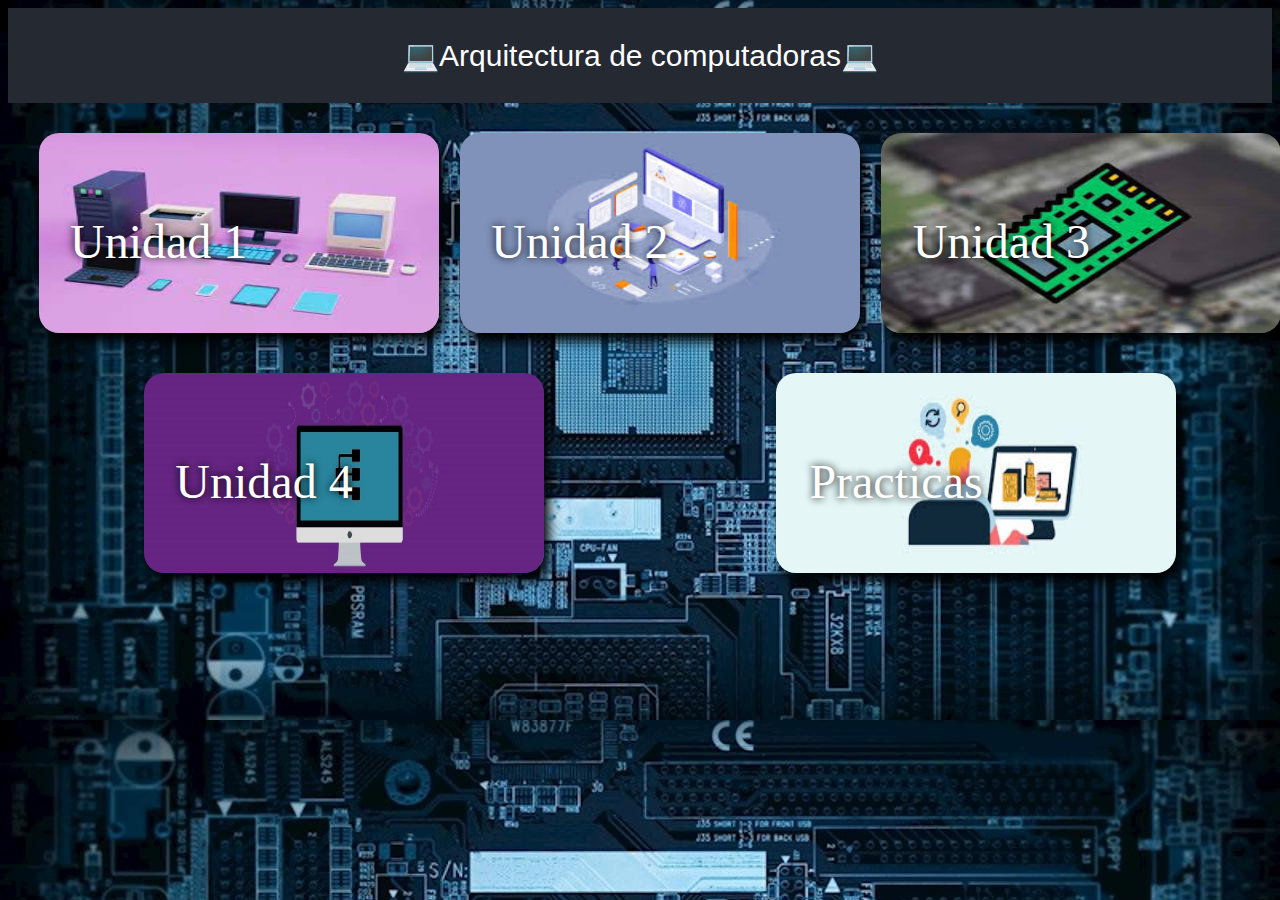
<file: HTML/Index.html>
<!DOCTYPE html>
<html lang="en">
	<head>
		<meta charset="UTF-8">
		<title>Arquitecuta de computadoras</title>
		<link rel="shortcut icon" type="image/x-icon" href="../IMG/logo.png" />

		<link rel="stylesheet" type="text/css" href="../CSS/Style.css" media="screen" />
	</head>
	<body class="pag-Index">
		<header class="parte-superior-index">
			<div class="encabezado">
				<font class="FuenteTitulo">
					<p class="titulo-index">💻Arquitectura de computadoras💻</p>
				</font>
			</div>
		</header>
		<div class="contenedor-index">
			<section class="imagenMuestra">
				<a href="unidad1.html">
					<img class="unidad1">
					<p class="contenidoImagen">Unidad 1</p>
				</a>
			</section>
			<section class="imagenMuestra">
				<a href="unidad2.html">
					<img class="unidad2">
					<p class="contenidoImagen">Unidad 2</p>
				</a>
			</section>
			<section class="imagenMuestra">
				<a href="unidad3.html">
					<img class="unidad3">
					<p class="contenidoImagen">Unidad 3</p>
				</a>
			</section>
		</div>
		<div class="contenedor-index">
			<section class="imagenMuestra">
				<a href="unidad4.html">
					<img class="unidad4">
					<p class="contenidoImagen">Unidad 4</p>
				</a>
				
			</section>
			<section class="imagenMuestra">
				<a href="practicas.html">
					<img class="practicas">
					<p class="contenidoImagen">Practicas</p>
				</a>
			</section>
		</div>
	</body>
</html>
</file>
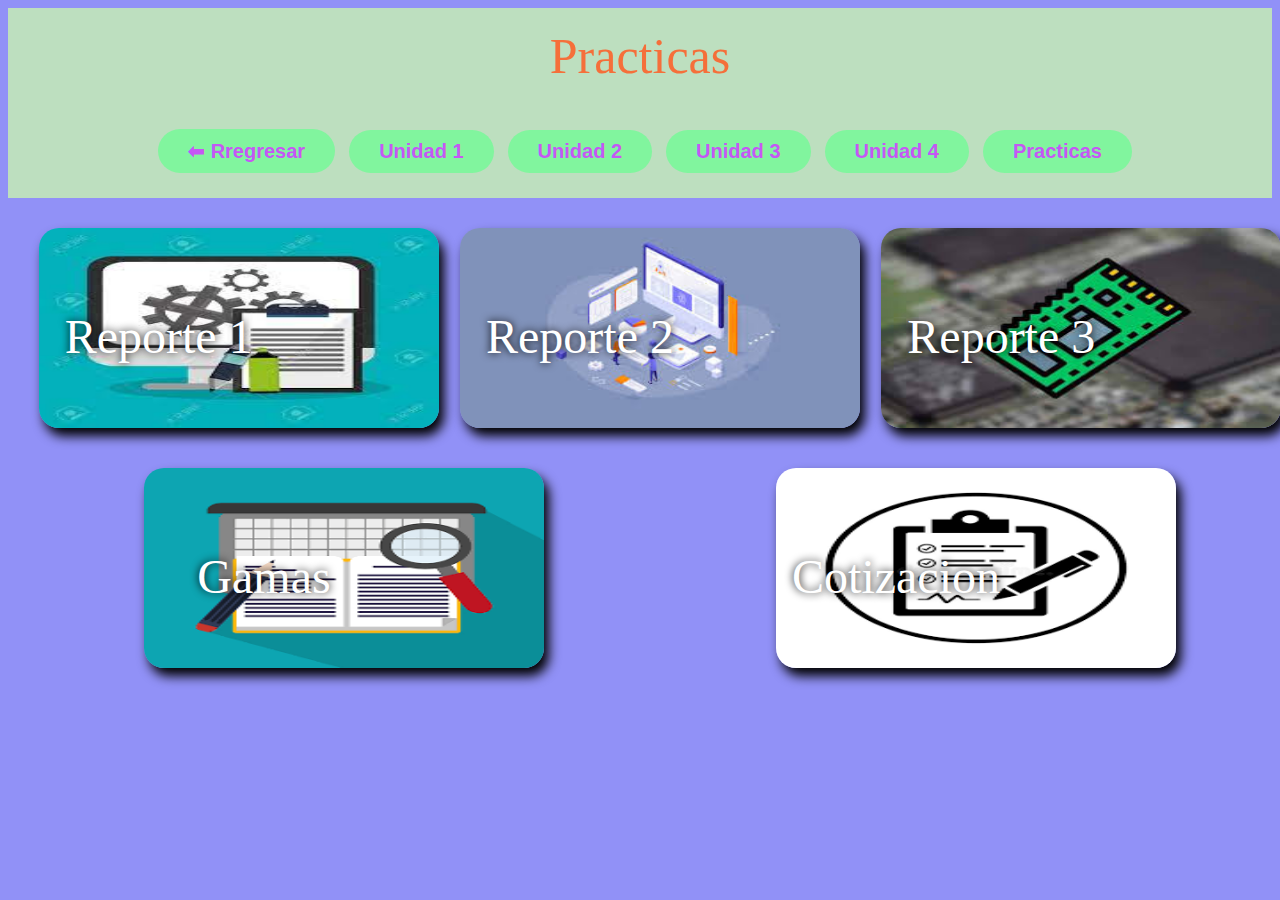
<file: HTML/practicas.html>
<!DOCTYPE html>
    <html lang="en">
    <head>
        <meta charset="UTF-8">
        <title>Unidad 1</title>
        <link rel="stylesheet" type="text/css" href="../CSS/Style.css" media="screen" />
    </head>
    <body class="unidades">
        <header class="cabecera-tituloUnidades">
            <div>
                <font class="FuenteTitulo2"> Practicas</font>
            </div>
        </header>
        <header class="unidades">
            <div>
                <a href="Index.html" class="btn"><button>⬅ Rregresar</button></a>
                <a href="unidad1.html" class="btn"><button>Unidad 1</button></a>
                <a href="unidad2.html" class="btn"><button>Unidad 2</button></a>
                <a href="unidad3.html" class="btn"><button>Unidad 3</button></a>
                <a href="unidad4.html" class="btn"><button>Unidad 4</button></a>
                <a href="practicas.html" class="btn"><button>Practicas</button></a>
            </div>
        </header>
        <div class="contenedor-index">
			<section class="imagenMuestra">
				<a href="../PDF/ReportePractica1.pdf">
					<img class="reporte">
					<p class="contenidoImagen">Reporte 1</p>
				</a>
			</section>
			<section class="imagenMuestra">
				<a href="../PDF/ReportePractica2.pdf">
					<img class="unidad2">
					<p class="contenidoImagen">Reporte 2</p>
				</a>
			</section>
			<section class="imagenMuestra">
				<a href="../PDF/ReportePractica3.pdf">
					<img class="unidad3">
					<p class="contenidoImagen">Reporte 3</p>
				</a>
			</section>
		</div>
		<div class="contenedor-index">
			<section class="imagenMuestra">
				<a href="../PDF/Gamas de computo.pdf">
					<img class="gamascom">
					<p class="contenidoImagen">Gamas</p>
				</a>
				
			</section>
			<section class="imagenMuestra">
				<a href="../PDF/cotizacionGamasComputo.pdf">
					<img class="cotizacion">
					<p class="contenidoImagen">Cotizacion</p>
				</a>
			</section>
		</div>
    </body>
</html>
</file>
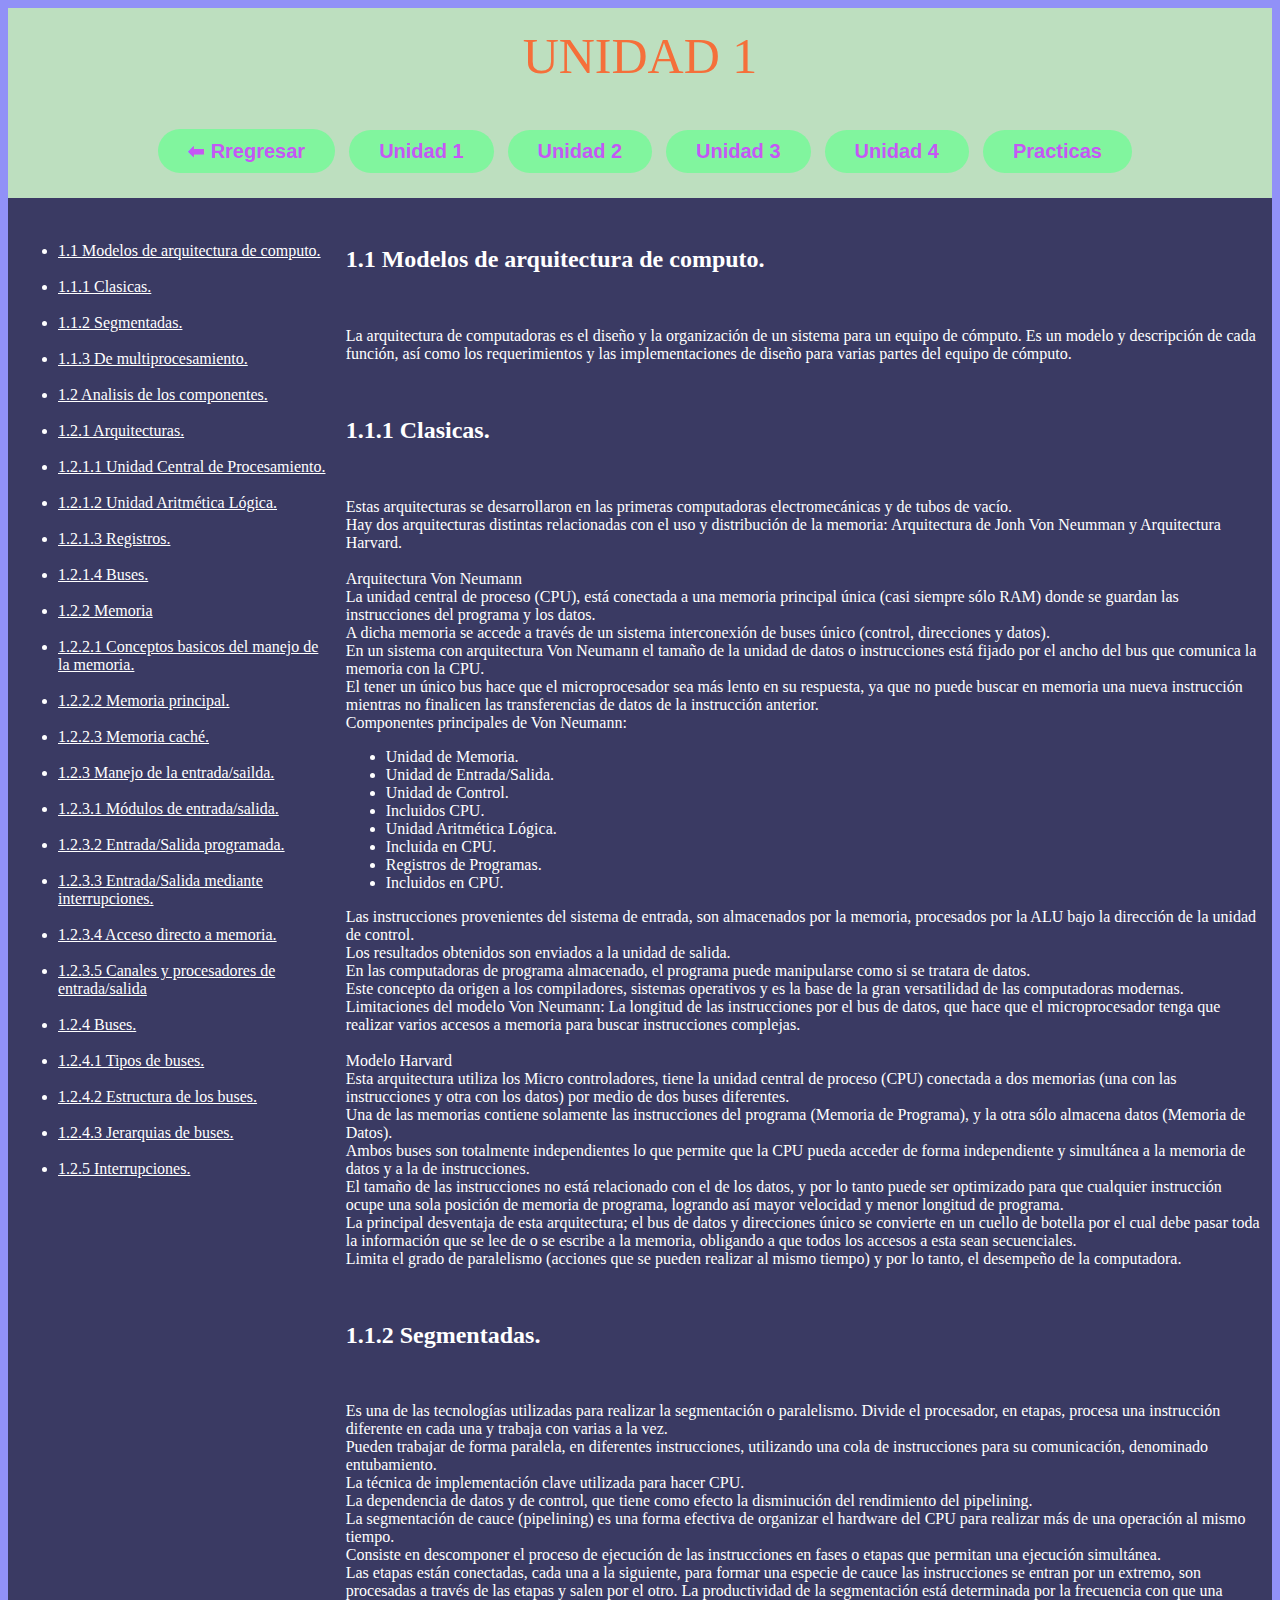
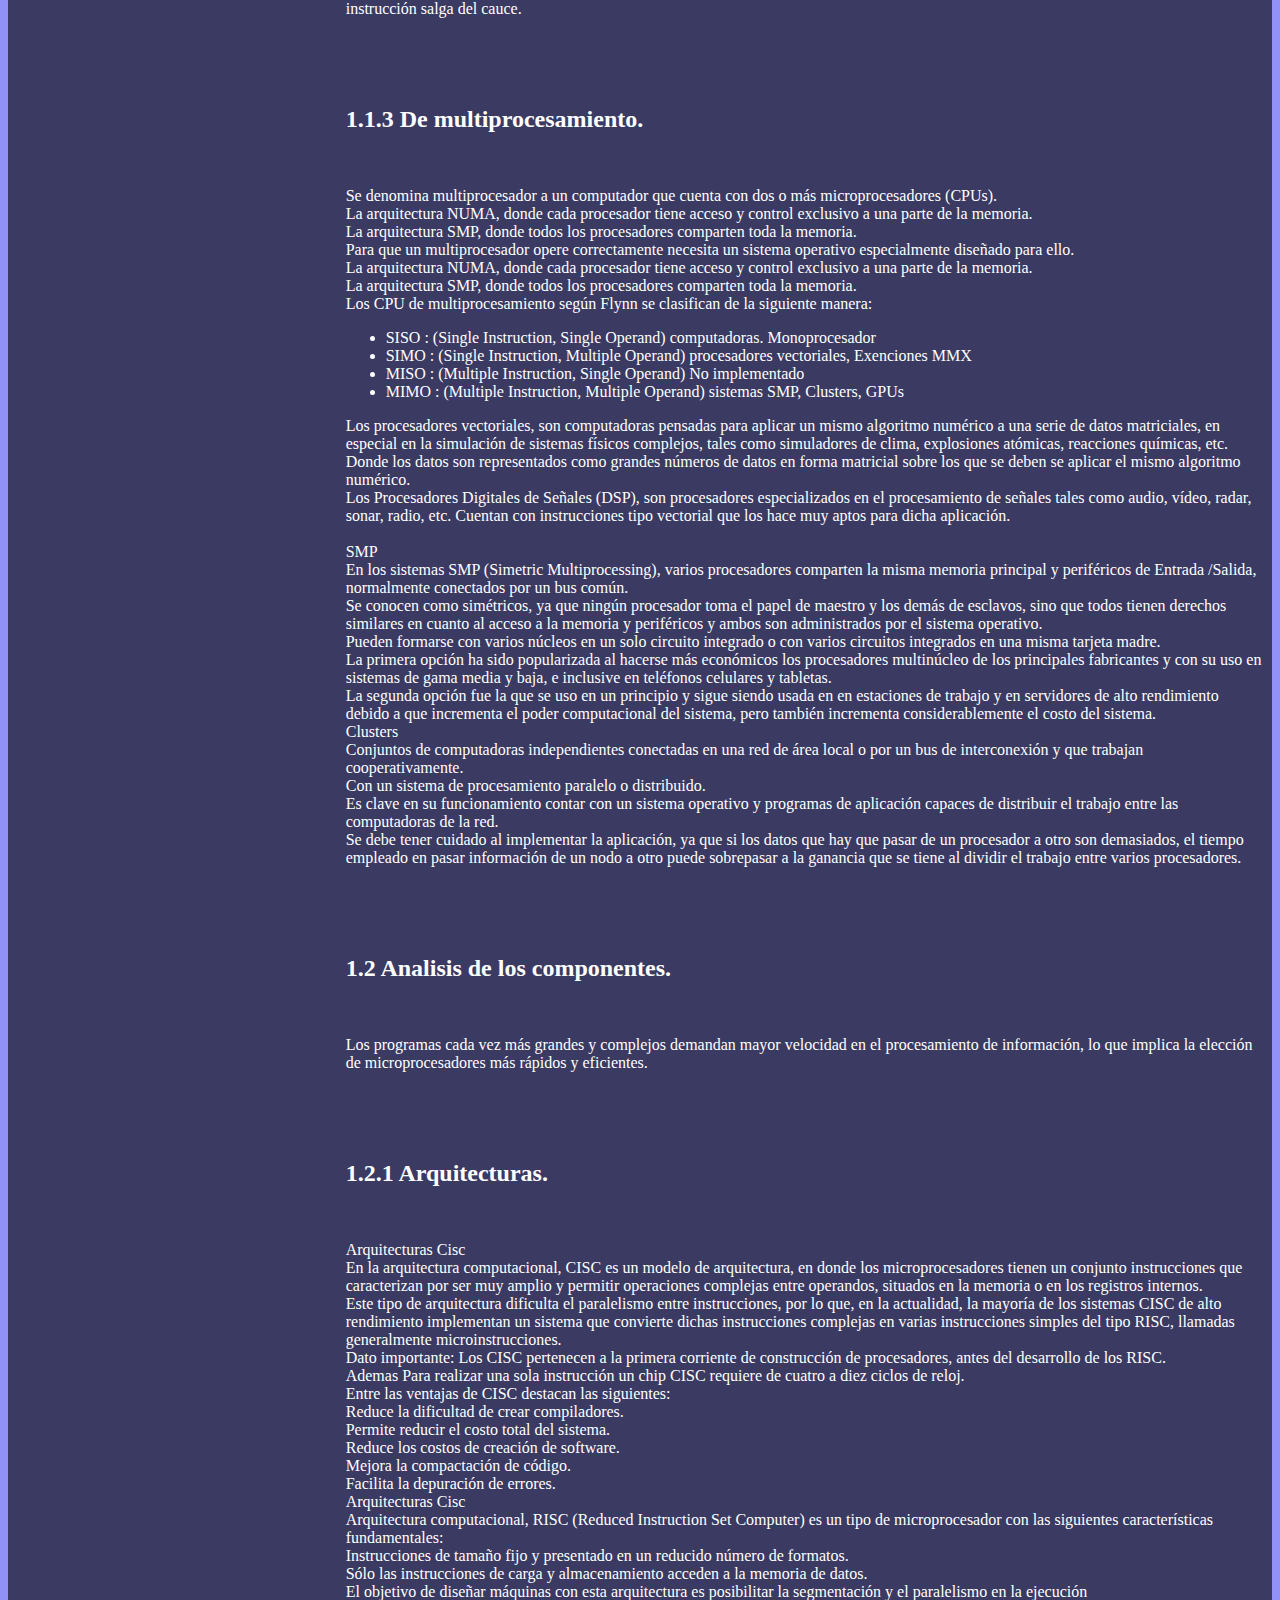
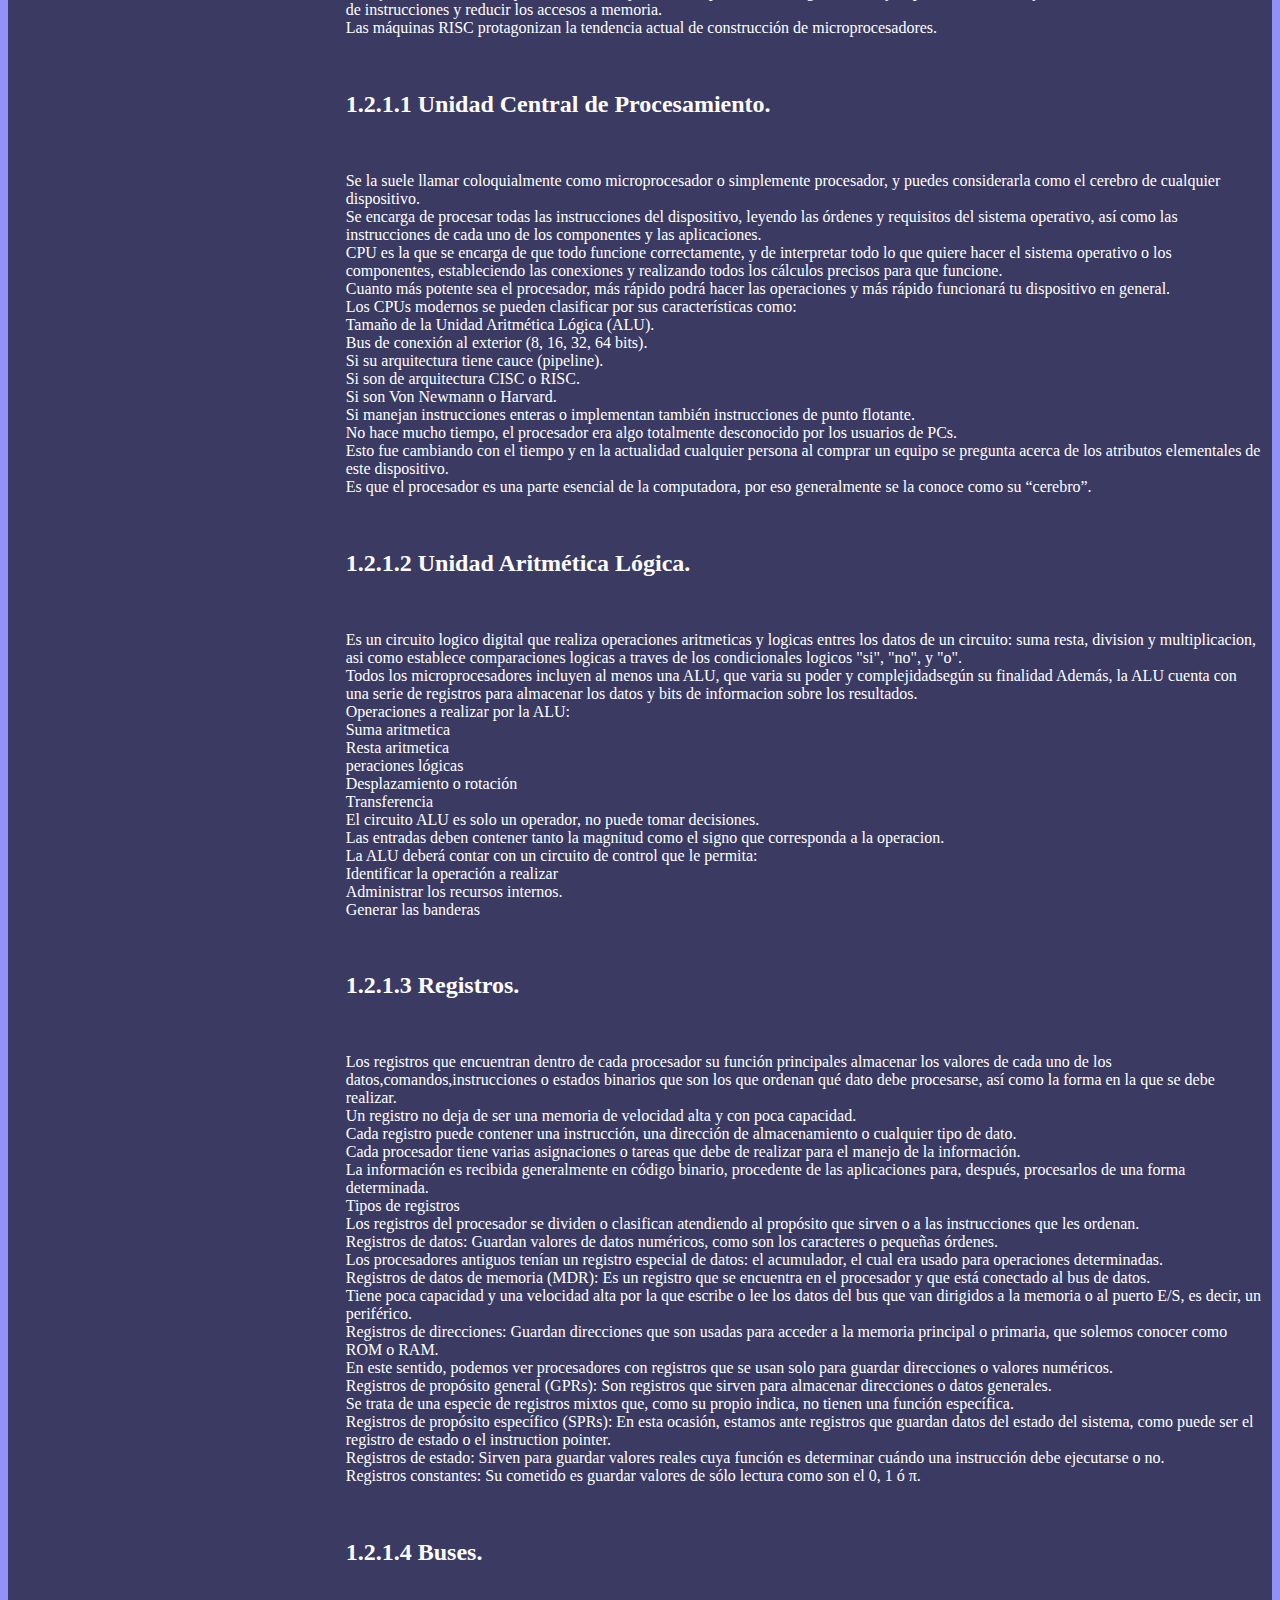
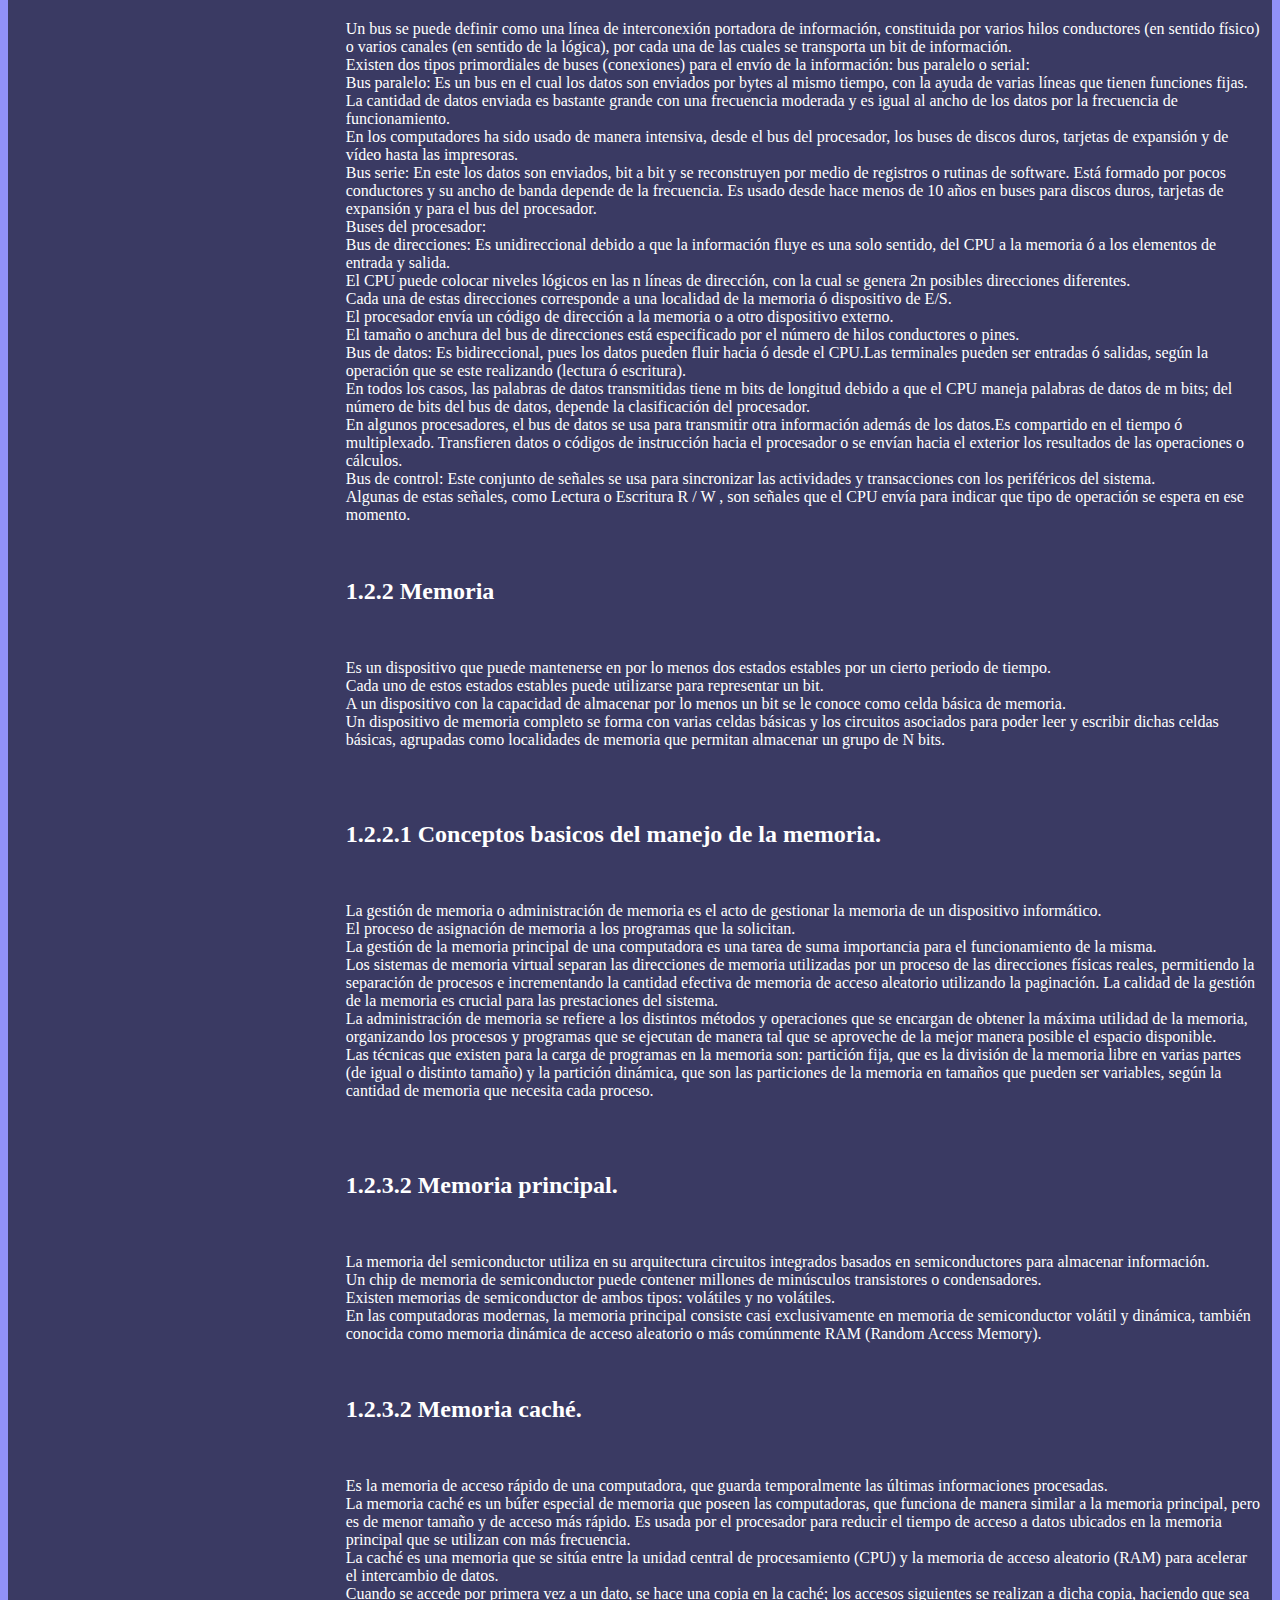
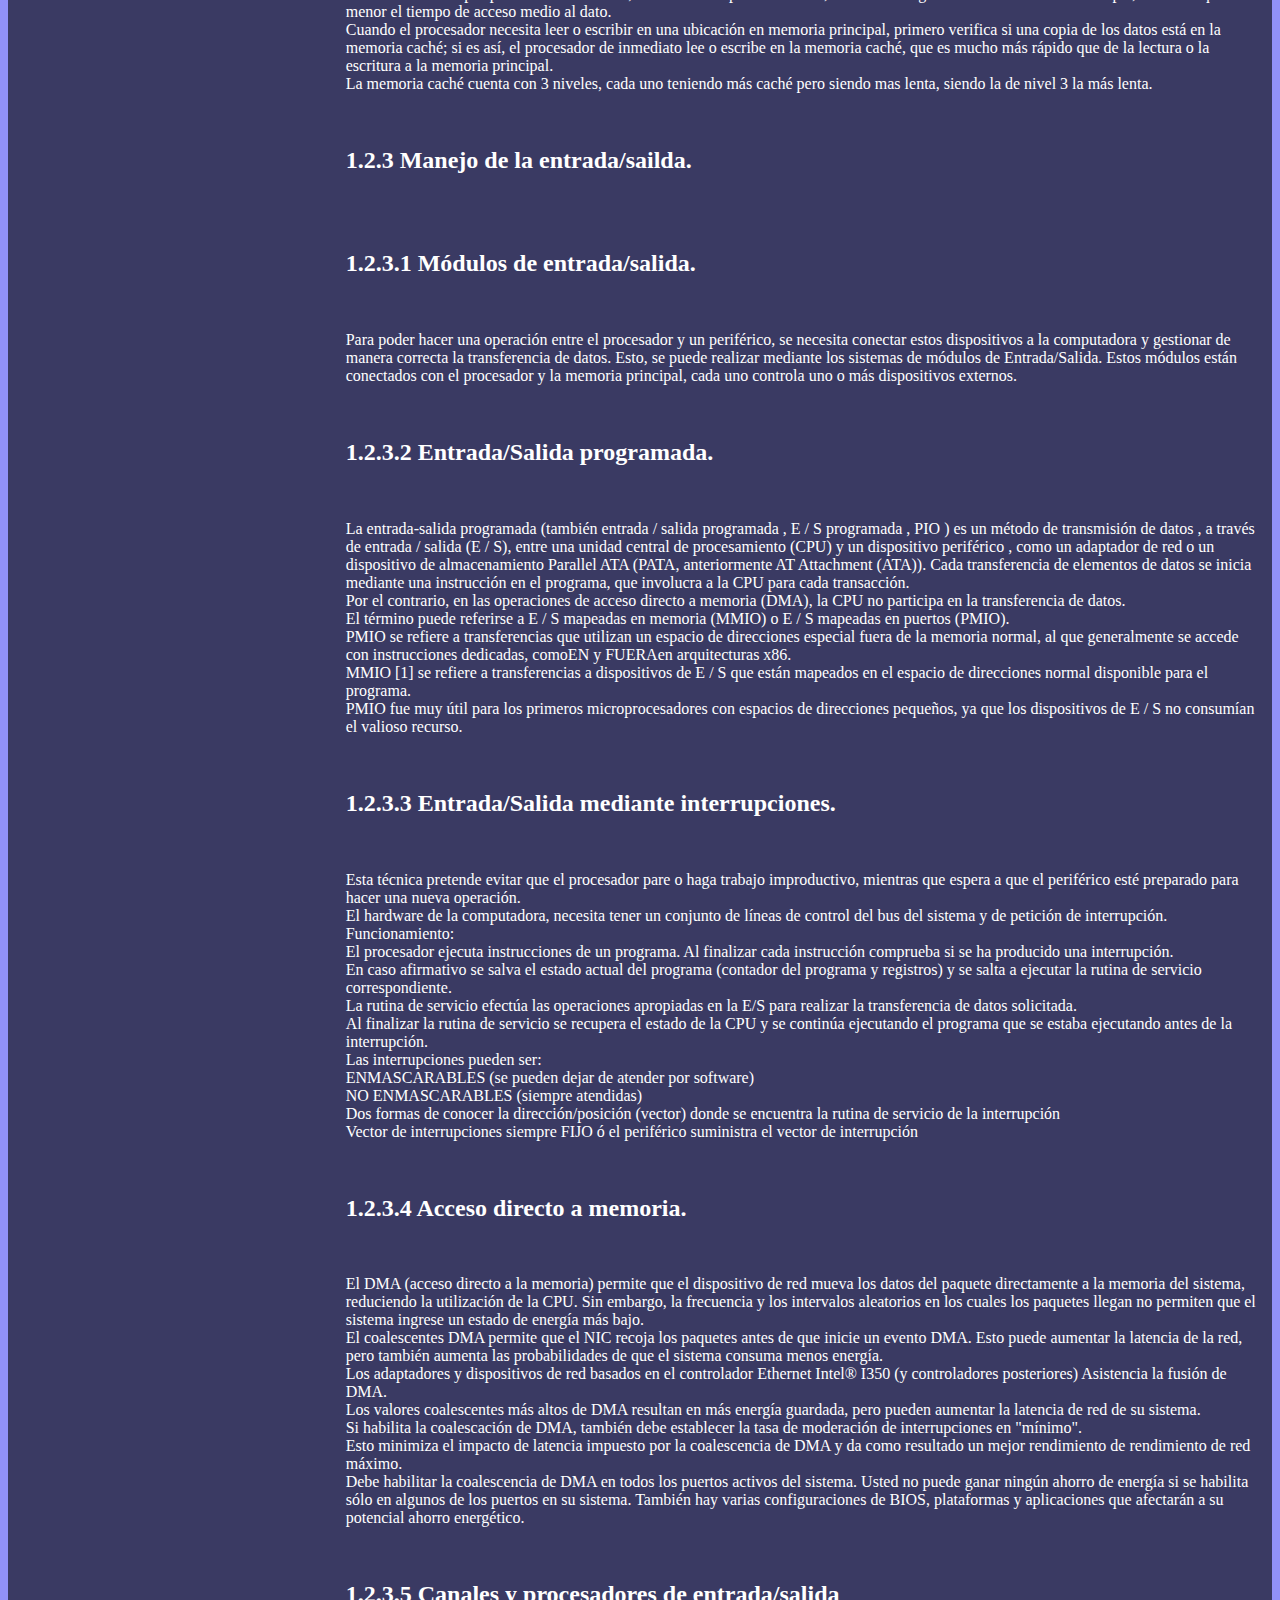
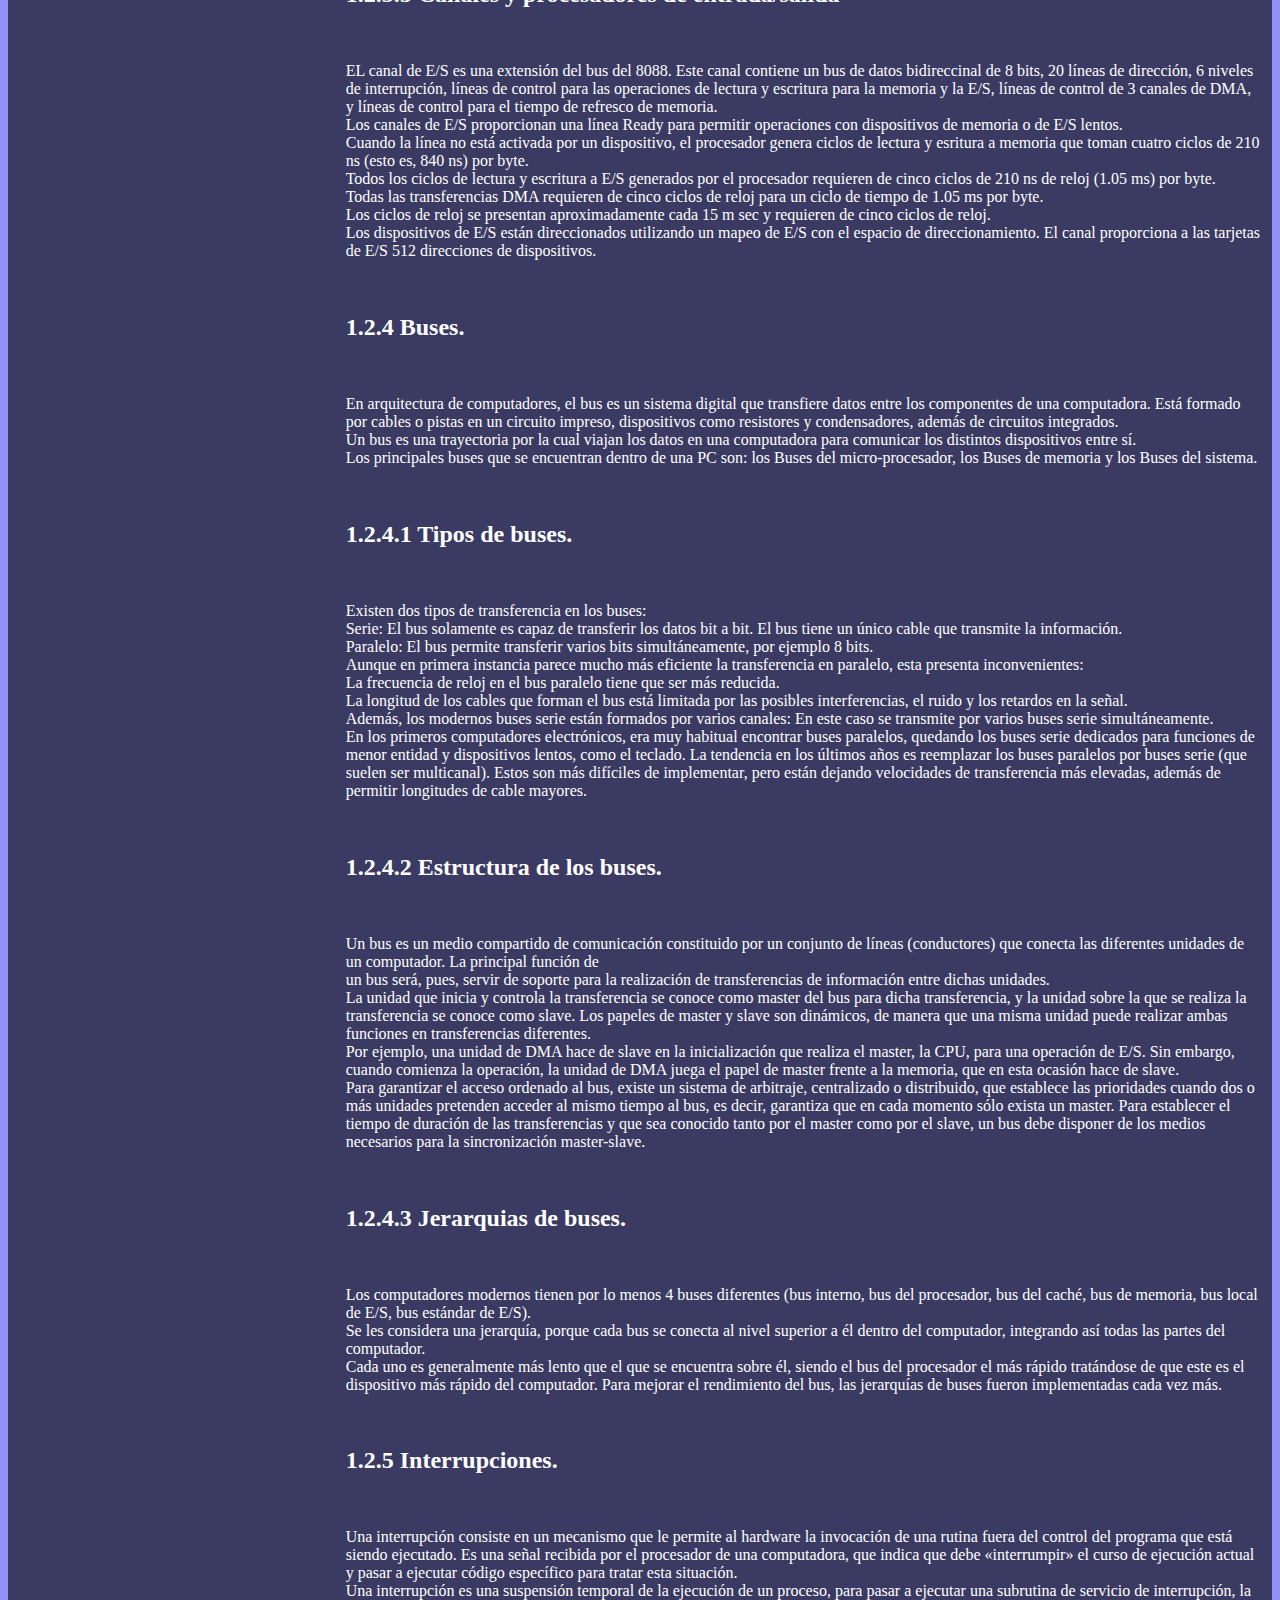
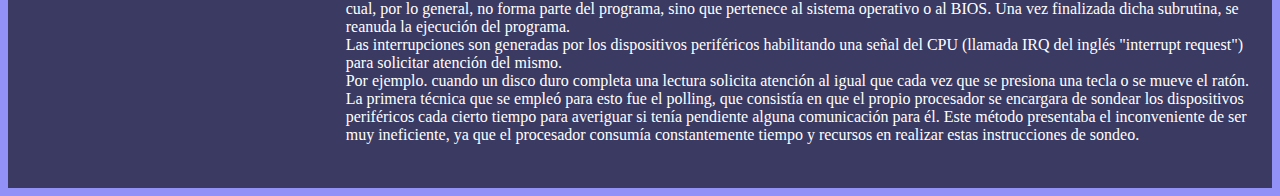
<file: HTML/unidad1.html>
<!DOCTYPE html>
    <html lang="en">
    <head>
        <meta charset="UTF-8">
        <title>Unidad 1</title>
        <link rel="stylesheet" type="text/css" href="../CSS/Style.css" media="screen" />
    </head>
    <body class="unidades">
        <header class="cabecera-tituloUnidades">
            <div>
                <font class="FuenteTitulo2"> UNIDAD 1 </font>
            </div>
        </header>
        <header class="unidades">
            <div>
                <a href="Index.html" class="btn"><button>⬅ Rregresar</button></a>
                <a href="unidad1.html" class="btn"><button>Unidad 1</button></a>
                <a href="unidad2.html" class="btn"><button>Unidad 2</button></a>
                <a href="unidad3.html" class="btn"><button>Unidad 3</button></a>
                <a href="unidad4.html" class="btn"><button>Unidad 4</button></a>
                <a href="practicas.html" class="btn"><button>Practicas</button></a>
            </div>
        </header>
        
        <div class="contenedor">
            <div class="index column">
            <ul><br>
                <li><a href="#1.1 Modelos de arquitectura de computo.">1.1 Modelos de arquitectura de computo.</a></li><br>
                <li><a href="#1.1.1 Clasicas.">1.1.1 Clasicas.</a></li><br>
                <li><a href="#1.1.2 Segmentadas.">1.1.2 Segmentadas.</a></li><br>
                <li><a href="#1.1.3 De multiprocesamiento.">1.1.3 De multiprocesamiento.</a></li><br>
                <li><a href="#1.2 Analisis de los componentes.">1.2 Analisis de los componentes.</a></li><br>
                <li><a href="#1.2.1 Arquitecturas.">1.2.1 Arquitecturas.</a></li><br>
                <li><a href="#1.2.1.1 Unidad Central de Procesamiento.">1.2.1.1 Unidad Central de Procesamiento.</a></li><br>
                <li><a href="#1.2.1.2 Unidad Aritmética Lógica.">1.2.1.2 Unidad Aritmética Lógica.</a></li><br>
                <li><a href="#1.2.1.3 Registros.">1.2.1.3 Registros.</a></li><br>
                <li><a href="#1.2.1.4 Buses.">1.2.1.4 Buses.</a></li><br>
                <li><a href="#1.2.2 Memoria">1.2.2 Memoria</a></li><br>
                <li><a href="#1.2.2.1 Conceptos basicos del manejo de la memoria.">1.2.2.1 Conceptos basicos del manejo de la memoria.</a></li><br>
                <li><a href="#1.2.2.2 Memoria principal.">1.2.2.2 Memoria principal.</a></li><br>
                <li><a href="#1.2.2.3 Memoria caché.">1.2.2.3 Memoria caché.</a></li><br>
                <li><a href="#1.2.3 Manejo de la entrada/sailda.">1.2.3 Manejo de la entrada/sailda.</a></li><br>
                <li><a href="#1.2.3.1 Módulos de entrada/salida.">1.2.3.1 Módulos de entrada/salida.</a></li><br>
                <li><a href="#1.2.3.2 Entrada/Salida programada.">1.2.3.2 Entrada/Salida programada.</a></li><br>
                <li><a href="#1.2.3.3 Entrada/Salida mediante interrupciones.">1.2.3.3 Entrada/Salida mediante interrupciones.</a></li><br>
                <li><a href="#1.2.3.4 Acceso directo a memoria.">1.2.3.4 Acceso directo a memoria.</a></li><br>
                <li><a href="#1.2.3.5 Canales y procesadores de entrada/salida">1.2.3.5 Canales y procesadores de entrada/salida</a></li><br>
                <li><a href="#1.2.4 Buses.">1.2.4 Buses.</a></li><br>
                <li><a href="#1.2.4.1 Tipos de buses.">1.2.4.1 Tipos de buses.</a></li><br>
                <li><a href="#1.2.4.2 Estructura de los buses.">1.2.4.2 Estructura de los buses.</a></li><br>
                <li><a href="#1.2.4.3 Jerarquias de buses.">1.2.4.3 Jerarquias de buses.</a></li><br>
                <li><a href="#1.2.5 Interrupciones.">1.2.5 Interrupciones.</a></li><br>
              </ul>
        </div>
        
        <div class="info column"><br>
            <h2 id="1.1 Modelos de arquitectura de computo.">1.1 Modelos de arquitectura de computo.</h2><br>
              <p>La arquitectura de computadoras es el diseño y la organización de un sistema para un equipo de cómputo.
              Es un modelo y descripción de cada función, así como los requerimientos y las implementaciones de diseño para varias partes del equipo de cómputo.</p><br>
            <h2 id="1.1.1 Clasicas.">1.1.1 Clasicas.</h2><br>
              <p>Estas arquitecturas se desarrollaron en las primeras computadoras electromecánicas y de tubos de vacío.<br>
                Hay dos arquitecturas distintas relacionadas con el uso y distribución de la memoria: Arquitectura de Jonh Von Neumman y Arquitectura Harvard.<br>
                <br>Arquitectura Von Neumann<br>
                La unidad central de proceso (CPU), está conectada a una memoria principal única (casi siempre sólo RAM) donde se guardan las instrucciones del programa y los datos.<br>
                A dicha memoria se accede a través de un sistema interconexión de buses único (control, direcciones y datos).<br>
                En un sistema con arquitectura Von Neumann el tamaño de la unidad de datos o instrucciones está fijado por el ancho del bus que comunica la memoria con la CPU.<br>
                El tener un único bus hace que el microprocesador sea más lento en su respuesta, ya que no puede buscar en memoria una nueva instrucción mientras no finalicen las transferencias de datos de la instrucción anterior.<br>
                Componentes principales de Von Neumann: <br>
                <ul>
                <li>Unidad de Memoria.<br></li>
                <li>Unidad de Entrada/Salida.<br></li>
                <li>Unidad de Control. <br></li>
                <li>Incluidos CPU. <br></li>
                <li>Unidad Aritmética Lógica. <br></li>
                <li>Incluida en CPU. <br></li>
                <li>Registros de Programas. <br></li>
                <li>Incluidos en CPU.<br></li>
                </ul>
                Las instrucciones provenientes del sistema de entrada, son almacenados por la memoria, procesados por la ALU bajo la dirección de la unidad de control. <br>
                Los resultados obtenidos son enviados a la unidad de salida. <br>
                En las computadoras de programa almacenado, el programa puede manipularse como si se tratara de datos. <br>
                Este concepto da origen a los compiladores, sistemas operativos y es la base de la gran versatilidad de las computadoras modernas.<br>
                Limitaciones del modelo Von Neumann: La longitud de las instrucciones por el bus de datos, que hace que el microprocesador tenga que realizar varios accesos a memoria para buscar instrucciones complejas.<br>
                 
                <br>Modelo Harvard<br>
                Esta arquitectura utiliza los Micro controladores, tiene la unidad central de proceso (CPU) conectada a dos memorias (una con las instrucciones y otra con los datos) por medio de dos buses diferentes.<br>
                Una de las memorias contiene solamente las instrucciones del programa (Memoria de Programa), y la otra sólo almacena datos (Memoria de Datos). <br>
                Ambos buses son totalmente independientes lo que permite que la CPU pueda acceder de forma independiente y simultánea a la memoria de datos y a la de instrucciones. <br>
                El tamaño de las instrucciones no está relacionado con el de los datos, y por lo tanto puede ser optimizado para que cualquier instrucción ocupe una sola posición de memoria de programa, logrando así mayor velocidad y menor longitud de programa.<br>
                La principal desventaja de esta arquitectura; el bus de datos y direcciones único se convierte en un cuello de botella por el cual debe pasar toda la información que se lee de o se escribe a la memoria, obligando a que todos los accesos a esta sean secuenciales. <br>
                Limita el grado de paralelismo (acciones que se pueden realizar al mismo tiempo) y por lo tanto, el desempeño de la computadora.<br>
                
                </p><br>
            <h2 id="1.1.2 Segmentadas.">1.1.2 Segmentadas.</h2><br>
              <p>Es una de las tecnologías utilizadas para realizar la segmentación o paralelismo. Divide el procesador, en etapas, procesa una instrucción diferente en cada una y trabaja con varias a la vez.<br>
              Pueden trabajar de forma paralela, en diferentes instrucciones, utilizando una cola de instrucciones para su comunicación, denominado entubamiento. <br>
              La técnica de implementación clave utilizada para hacer CPU.<br>
              La dependencia de datos y de control, que tiene como efecto la disminución del rendimiento del pipelining.<br>
              La segmentación de cauce (pipelining) es una forma efectiva de organizar el hardware del CPU para realizar más de una operación al mismo tiempo. <br>
              Consiste en descomponer el proceso de ejecución de las instrucciones en fases o etapas que permitan una ejecución simultánea.<br>
              Las etapas están conectadas, cada una a la siguiente, para formar una especie de cauce las instrucciones se entran por un extremo, son procesadas a través de las etapas y salen por el otro. La productividad de la segmentación está determinada por la frecuencia con que una instrucción salga del cauce.<br>
              </p><br>
              
                </p><br>
            <h2 id="1.1.3 De multiprocesamiento.">1.1.3 De multiprocesamiento.</h2><br>
              <p>Se denomina multiprocesador a un computador que cuenta con dos o más microprocesadores (CPUs). <br>
                La arquitectura NUMA, donde cada procesador tiene acceso y control exclusivo a una parte de la memoria. <br>
                La arquitectura SMP, donde todos los procesadores comparten toda la memoria.<br>
                Para que un multiprocesador opere correctamente necesita un sistema operativo especialmente diseñado para ello.<br>
                La arquitectura NUMA, donde cada procesador tiene acceso y control exclusivo a una parte de la memoria. <br>
                La arquitectura SMP, donde todos los procesadores comparten toda la memoria.<br>
                Los CPU de multiprocesamiento según Flynn se clasifican de la siguiente manera:<br>
                <ul>
                <li>SISO : (Single Instruction, Single Operand) computadoras. Monoprocesador<br></li>
                <li>SIMO : (Single Instruction, Multiple Operand) procesadores vectoriales, Exenciones MMX<br></li>
                <li>MISO : (Multiple Instruction, Single Operand) No implementado<br></li>
                <li>MIMO : (Multiple Instruction, Multiple Operand) sistemas SMP, Clusters, GPUs<br></li>
              </ul>
                Los procesadores vectoriales, son computadoras pensadas para aplicar un mismo algoritmo numérico a una serie de datos matriciales, en especial en la simulación de sistemas físicos complejos, tales como simuladores de clima, explosiones atómicas, reacciones químicas, etc.<br>
                  Donde los datos son representados como grandes números de datos en forma matricial sobre los que se deben se aplicar el mismo algoritmo numérico.<br>
                Los Procesadores Digitales de Señales (DSP), son procesadores especializados en el procesamiento de señales tales como audio, vídeo, radar, sonar, radio, etc. Cuentan con instrucciones tipo vectorial que los hace muy aptos para dicha aplicación.<br>
                <br>SMP<br>
                En los sistemas SMP (Simetric Multiprocessing), varios procesadores comparten la misma memoria principal y periféricos de Entrada /Salida, normalmente conectados por un bus común.<br>
                Se conocen como simétricos, ya que ningún procesador toma el papel de maestro y los demás de esclavos, sino que todos tienen derechos similares en cuanto al acceso a la memoria y periféricos y ambos son administrados por el sistema operativo. <br>
                Pueden formarse con varios núcleos en un solo circuito integrado o con varios circuitos integrados en una misma tarjeta madre. <br>
                La primera opción ha sido popularizada al hacerse más económicos los procesadores multinúcleo de los principales fabricantes y con su uso en sistemas de gama media y baja, e inclusive en teléfonos celulares y tabletas.<br>
                La segunda opción fue la que se uso en un principio y sigue siendo usada en en estaciones de trabajo y en servidores de alto rendimiento debido a que incrementa el poder computacional del sistema, pero también incrementa considerablemente el costo del sistema.<br>
                Clusters<br>
                Conjuntos de computadoras independientes conectadas en una red de área local o por un bus de interconexión y que trabajan cooperativamente. <br>
                Con un sistema de procesamiento paralelo o distribuido.<br>
                Es clave en su funcionamiento contar con un sistema operativo y programas de aplicación capaces de distribuir el trabajo entre las computadoras de la red.<br>
                Se debe tener cuidado al implementar la aplicación, ya que si los datos que hay que pasar de un procesador a otro son demasiados, el tiempo empleado en pasar información de un nodo a otro puede sobrepasar a la ganancia que se tiene al dividir el trabajo entre varios procesadores.<br>
              </p><br>
              
                </p><br>
            <h2 id="1.2 Analisis de los componentes.">1.2 Analisis de los componentes.</h2><br>
              <p>Los programas cada vez más grandes y complejos demandan mayor velocidad en el procesamiento de información, lo que implica la elección de microprocesadores más rápidos y eficientes.</p><br>
               
                </p><br>
            <h2 id="1.2.1 Arquitecturas.">1.2.1 Arquitecturas.</h2><br>
              <p>Arquitecturas Cisc<br>
              En la arquitectura computacional, CISC es un modelo de arquitectura, en donde los microprocesadores tienen un conjunto instrucciones que caracterizan por ser muy amplio y permitir operaciones complejas entre operandos, situados en la memoria o en los registros internos.<br>
              Este tipo de arquitectura dificulta el paralelismo entre instrucciones, por lo que, en la actualidad, la mayoría de los sistemas CISC de alto rendimiento implementan un sistema que convierte dichas instrucciones complejas en varias instrucciones simples del tipo RISC, llamadas generalmente microinstrucciones.<br>
              Dato importante: Los CISC pertenecen a la primera corriente de construcción de procesadores, antes del desarrollo de los RISC. <br>
              Ademas Para realizar una sola instrucción un chip CISC requiere de cuatro a diez ciclos de reloj.<br>
              Entre las ventajas de CISC destacan las siguientes:<br>
              Reduce la dificultad de crear compiladores.<br>
              Permite reducir el costo total del sistema.<br>
              Reduce los costos de creación de software.<br>
              Mejora la compactación de código.<br>
              Facilita la depuración de errores.<br>
              Arquitecturas Cisc<br>
              Arquitectura computacional, RISC (Reduced Instruction Set Computer) es un tipo de microprocesador con las siguientes características fundamentales:<br>
              Instrucciones de tamaño fijo y presentado en un reducido número de formatos.<br>
              Sólo las instrucciones de carga y almacenamiento acceden a la memoria de datos.<br>
              El objetivo de diseñar máquinas con esta arquitectura es posibilitar la segmentación y el paralelismo en la ejecución<br>
              de instrucciones y reducir los accesos a memoria.<br>
              Las máquinas RISC protagonizan la tendencia actual de construcción de microprocesadores.<br>
              </p><br>
              
              <h2 id="1.2.1.1 Unidad Central de Procesamiento.">1.2.1.1 Unidad Central de Procesamiento.</h2><br>
                <p>Se la suele llamar coloquialmente como microprocesador o simplemente procesador, y puedes considerarla como el cerebro de cualquier dispositivo. <br>
                  Se encarga de procesar todas las instrucciones del dispositivo, leyendo las órdenes y requisitos del sistema operativo, así como las instrucciones de cada uno de los componentes y las aplicaciones.<br>
                  CPU es la que se encarga de que todo funcione correctamente, y de interpretar todo lo que quiere hacer el sistema operativo o los componentes, estableciendo las conexiones y realizando todos los cálculos precisos para que funcione. <br>
                  Cuanto más potente sea el procesador, más rápido podrá hacer las operaciones y más rápido funcionará tu dispositivo en general.<br>
                  Los CPUs modernos se pueden clasificar por sus características como:<br>
                  Tamaño de la Unidad Aritmética Lógica (ALU).<br>
                  Bus de conexión al exterior (8, 16, 32, 64 bits).<br>
                  Si su arquitectura tiene cauce (pipeline).<br>
                  Si son de arquitectura CISC o RISC.<br>
                  Si son Von Newmann o Harvard.<br>
                  Si manejan instrucciones enteras o implementan también instrucciones de punto flotante.<br>
                  No hace mucho tiempo, el procesador era algo totalmente desconocido por los usuarios de PCs. <br>
                  Esto fue cambiando con el tiempo y en la actualidad cualquier persona al comprar un equipo se pregunta acerca de los atributos elementales de este dispositivo. <br>
                  Es que el procesador es una parte esencial de la computadora, por eso generalmente se la conoce como su “cerebro”.<br>
                  </p><br>
                  
                <h2 id="1.2.1.2 Unidad Aritmética Lógica.">1.2.1.2 Unidad Aritmética Lógica.</h2><br>
                  <p>Es un circuito logico digital que realiza operaciones aritmeticas y logicas entres los datos de un circuito: suma resta, division y multiplicacion, asi como establece comparaciones logicas a traves de los condicionales logicos "si", "no", y "o".<br>
                  Todos los microprocesadores incluyen al menos una ALU, que varia su poder y complejidadsegún su finalidad Además, la ALU cuenta con una serie de registros para almacenar los datos y bits de informacion sobre los resultados.<br>
                  Operaciones a realizar por la ALU:<br>
                  Suma aritmetica<br>
                  Resta aritmetica<br>
                  peraciones lógicas<br>
                  Desplazamiento o rotación<br>
                  Transferencia<br>
                  El circuito ALU es solo un operador, no puede tomar decisiones. <br>
                  Las entradas deben contener tanto la magnitud como el signo que corresponda a la operacion.<br>
                  La ALU deberá contar con un circuito de control que le permita:<br>
                  Identificar la operación a realizar<br>
                  Administrar los recursos internos.<br>
                  Generar las banderas<br>
                  </p><br>
                  
              <h2 id="1.2.1.3 Registros.">1.2.1.3 Registros.</h2><br>
                <p>Los registros que encuentran dentro de cada procesador su función principales almacenar los valores de cada uno de los datos,comandos,instrucciones o estados binarios que son los que ordenan qué dato debe procesarse, así como la forma en la que se debe realizar.<br>
                Un registro no deja de ser una memoria de velocidad alta y con poca capacidad. <br>
                Cada registro puede contener una instrucción, una dirección de almacenamiento o cualquier tipo de dato.<br>
                Cada procesador tiene varias asignaciones o tareas que debe de realizar para el manejo de la información. <br>
                La información es recibida generalmente en código binario, procedente de las aplicaciones para, después, procesarlos de una forma determinada.<br>
                Tipos de registros<br>
                Los registros del procesador se dividen o clasifican atendiendo al propósito que sirven o a las instrucciones que les ordenan.<br>
                Registros de datos: Guardan valores de datos numéricos, como son los caracteres o pequeñas órdenes. <br>
                Los procesadores antiguos tenían un registro especial de datos: el acumulador, el cual era usado para operaciones determinadas.<br>
                Registros de datos de memoria (MDR): Es un registro que se encuentra en el procesador y que está conectado al bus de datos. <br>
                Tiene poca capacidad y una velocidad alta por la que escribe o lee los datos del bus que van dirigidos a la memoria o al puerto E/S, es decir, un periférico.<br>
                Registros de direcciones: Guardan direcciones que son usadas para acceder a la memoria principal o primaria, que solemos conocer como ROM o RAM. <br>
                En este sentido, podemos ver procesadores con registros que se usan solo para guardar direcciones o valores numéricos.<br>
                Registros de propósito general (GPRs): Son registros que sirven para almacenar direcciones o datos generales. <br>
                Se trata de una especie de registros mixtos que, como su propio indica, no tienen una función específica.<br>
                Registros de propósito específico (SPRs): En esta ocasión, estamos ante registros que guardan datos del estado del sistema, como puede ser el registro de estado o el instruction pointer.<br>
                Registros de estado: Sirven para guardar valores reales cuya función es determinar cuándo una instrucción debe ejecutarse o no.<br>
                Registros constantes: Su cometido es guardar valores de sólo lectura como son el 0, 1 ó π.<br>
                </p><br>
                
              <h2 id="1.2.1.4 Buses.">1.2.1.4 Buses.</h2><br>
                <p>Un bus se puede definir como una línea de interconexión portadora de información, constituida por varios hilos conductores (en sentido físico) o varios canales (en sentido de la lógica), por cada una de las cuales se transporta un bit de información.<br>
                Existen dos tipos primordiales de buses (conexiones) para el envío de la información: bus paralelo o serial:<br>
                Bus paralelo: Es un bus en el cual los datos son enviados por bytes al mismo tiempo, con la ayuda de varias líneas que tienen funciones fijas. <br>
                La cantidad de datos enviada es bastante grande con una frecuencia moderada y es igual al ancho de los datos por la frecuencia de funcionamiento. <br>
                En los computadores ha sido usado de manera intensiva, desde el bus del procesador, los buses de discos duros, tarjetas de expansión y de vídeo hasta las impresoras.<br>
                Bus serie: En este los datos son enviados, bit a bit y se reconstruyen por medio de registros o rutinas de software. Está formado por pocos conductores y su ancho de banda depende de la frecuencia. Es usado desde hace menos de 10 años en buses para discos duros, tarjetas de expansión y para el bus del procesador.<br>
                Buses del procesador:<br>
                Bus de direcciones: Es unidireccional debido a que la información fluye es una solo sentido, del CPU a la memoria ó a los elementos de entrada y salida. <br>
                El CPU puede colocar niveles lógicos en las n líneas de dirección, con la cual se genera 2n posibles direcciones diferentes. <br>
                Cada una de estas direcciones corresponde a una localidad de la memoria ó dispositivo de E/S. <br>
                El procesador envía un código de dirección a la memoria o a otro dispositivo externo. <br>
                El tamaño o anchura del bus de direcciones está especificado por el número de hilos conductores o pines.<br>
                Bus de datos: Es bidireccional, pues los datos pueden fluir hacia ó desde el CPU.Las terminales pueden ser entradas ó salidas, según la operación que se este realizando (lectura ó escritura).<br>
                En todos los casos, las palabras de datos transmitidas tiene m bits de longitud debido a que el CPU maneja palabras de datos de m bits; del número de bits del bus de datos, depende la clasificación del procesador.<br>
                En algunos procesadores, el bus de datos se usa para transmitir otra información además de los datos.Es compartido en el tiempo ó multiplexado. Transfieren datos o códigos de instrucción hacia el procesador o se envían hacia el exterior los resultados de las operaciones o cálculos.<br>
                Bus de control: Este conjunto de señales se usa para sincronizar las actividades y transacciones con los periféricos del sistema. <br>
                Algunas de estas señales, como Lectura o Escritura R / W , son señales que el CPU envía para indicar que tipo de operación se espera en ese momento.<br>
                </p><br>
              
              <h2 id="1.2.2 Memoria">1.2.2 Memoria</h2><br>
              <p>Es un dispositivo que puede mantenerse en por lo menos dos estados estables por un cierto periodo de tiempo.  <br>
                Cada uno de estos estados estables puede utilizarse para representar un bit. <br>
                A un dispositivo con la capacidad de almacenar por lo menos un bit se le conoce como celda básica de memoria.<br>
                Un dispositivo de memoria completo se forma con varias celdas básicas y los circuitos asociados para poder leer y escribir dichas celdas básicas, agrupadas como localidades de memoria que permitan almacenar un grupo de N bits.<br>
              </p><br>
             
        <br>
              <h2 id="1.2.2.1 Conceptos basicos del manejo de la memoria.">1.2.2.1 Conceptos basicos del manejo de la memoria.</h2><br>
              <p>La gestión de memoria o administración de memoria es el acto de gestionar la memoria de un dispositivo informático. <br>
                El proceso de asignación de memoria a los programas que la solicitan. <br>
                La gestión de la memoria principal de una computadora es una tarea de suma importancia para el funcionamiento de la misma.<br>
                Los sistemas de memoria virtual separan las direcciones de memoria utilizadas por un proceso de las direcciones físicas reales, permitiendo la separación de procesos e incrementando la cantidad efectiva de memoria de acceso aleatorio utilizando la paginación. La calidad de la gestión de la memoria es crucial para las prestaciones del sistema.<br>
                La administración de memoria se refiere a los distintos métodos y operaciones que se encargan de obtener la máxima utilidad de la memoria, organizando los procesos y programas que se ejecutan de manera tal que se aproveche de la mejor manera posible el espacio disponible.<br>
                Las técnicas que existen para la carga de programas en la memoria son: partición fija, que es la división de la memoria libre en varias partes (de igual o distinto tamaño) y la partición dinámica, que son las particiones de la memoria en tamaños que pueden ser variables, según la cantidad de memoria que necesita cada proceso.<br>
              </p><br>
        <br>
              <h2 id="1.2.2.2 Memoria principal.">1.2.3.2 Memoria principal.</h2><br>
              <p>La memoria del semiconductor utiliza en su arquitectura circuitos integrados basados en semiconductores para almacenar información. <br>
                Un chip de memoria de semiconductor puede contener millones de minúsculos transistores o condensadores. <br>
                Existen memorias de semiconductor de ambos tipos: volátiles y no volátiles.<br>
                En las computadoras modernas, la memoria principal consiste casi exclusivamente en memoria de semiconductor volátil y dinámica, también conocida como memoria dinámica de acceso aleatorio o más comúnmente RAM (Random Access Memory).<br>
              </p><br>
              <h2 id="1.2.2.3 Memoria caché.">1.2.3.2 Memoria caché.</h2><br>
              <p>Es la memoria de acceso rápido de una computadora, que guarda temporalmente las últimas informaciones procesadas. <br>
                La memoria caché es un búfer especial de memoria que poseen las computadoras, que funciona de manera similar a la memoria principal, pero es de menor tamaño y de acceso más rápido. Es usada por el procesador para reducir el tiempo de acceso a datos ubicados en la memoria principal que se utilizan con más frecuencia.<br>
                La caché es una memoria que se sitúa entre la unidad central de procesamiento (CPU) y la memoria de acceso aleatorio (RAM) para acelerar el intercambio de datos. <br>
                Cuando se accede por primera vez a un dato, se hace una copia en la caché; los accesos siguientes se realizan a dicha copia, haciendo que sea menor el tiempo de acceso medio al dato.<br>
                Cuando el procesador necesita leer o escribir en una ubicación en memoria principal, primero verifica si una copia de los datos está en la memoria caché; si es así, el procesador de inmediato lee o escribe en la memoria caché, que es mucho más rápido que de la lectura o la escritura a la memoria principal.<br>
                La memoria caché cuenta con 3 niveles, cada uno teniendo más caché pero siendo mas lenta, siendo la de nivel 3 la más lenta.<br>
              </p><br>
              <h2 id="1.2.3 Manejo de la entrada/sailda.">1.2.3 Manejo de la entrada/sailda.</h2><br>
        <br>
              <h2 id="1.2.3.1 Módulos de entrada/salida.">1.2.3.1 Módulos de entrada/salida.</h2><br>
              <p>Para poder hacer una operación entre el procesador y un periférico, se necesita conectar estos dispositivos a la computadora y gestionar de manera correcta la transferencia de datos. Esto, se puede realizar mediante los sistemas de módulos de Entrada/Salida. Estos módulos están conectados con el procesador y la memoria principal, cada uno controla uno o más dispositivos externos.<br>
              </p><br>
              <h2 id="1.2.3.2 Entrada/Salida programada.">1.2.3.2 Entrada/Salida programada.</h2><br>
              <p>La entrada-salida programada (también entrada / salida programada , E / S programada , PIO ) es un método de transmisión de datos , a través de entrada / salida (E / S), entre una unidad central de procesamiento (CPU) y un dispositivo periférico , como un adaptador de red o un dispositivo de almacenamiento Parallel ATA (PATA, anteriormente AT Attachment (ATA)). Cada transferencia de elementos de datos se inicia mediante una instrucción en el programa, que involucra a la CPU para cada transacción. <br>
              Por el contrario, en las operaciones de acceso directo a memoria (DMA), la CPU no participa en la transferencia de datos.<br>
              El término puede referirse a E / S mapeadas en memoria (MMIO) o E / S mapeadas en puertos (PMIO). <br>
              PMIO se refiere a transferencias que utilizan un espacio de direcciones especial fuera de la memoria normal, al que generalmente se accede con instrucciones dedicadas, comoEN y FUERAen arquitecturas x86. <br>
              MMIO [1] se refiere a transferencias a dispositivos de E / S que están mapeados en el espacio de direcciones normal disponible para el programa. <br>
              PMIO fue muy útil para los primeros microprocesadores con espacios de direcciones pequeños, ya que los dispositivos de E / S no consumían el valioso recurso.<br>
        </p><br>
              <h2 id="1.2.3.3 Entrada/Salida mediante interrupciones.">1.2.3.3 Entrada/Salida mediante interrupciones.</h2><br>
              <p>Esta técnica pretende evitar que el procesador pare o haga trabajo improductivo, mientras que espera a que el periférico esté preparado para hacer una nueva operación. <br>
                El hardware de la computadora, necesita tener un conjunto de líneas de control del bus del sistema y de petición de interrupción.<br>
                Funcionamiento:<br>
                El procesador ejecuta instrucciones de un programa. Al finalizar cada instrucción comprueba si se ha producido una interrupción.<br>
                En caso afirmativo se salva el estado actual del programa (contador del programa y registros) y se salta a ejecutar la rutina de servicio correspondiente.<br>
                La rutina de servicio efectúa las operaciones apropiadas en la E/S para realizar la transferencia de datos solicitada.<br>
                Al finalizar la rutina de servicio se recupera el estado de la CPU y se continúa ejecutando el programa que se estaba ejecutando antes de la interrupción.<br>
                Las interrupciones pueden ser:<br>
                ENMASCARABLES (se pueden dejar de atender por software)<br>
                NO ENMASCARABLES (siempre atendidas)<br>
                Dos formas de conocer la dirección/posición (vector) donde se encuentra la rutina de servicio de la interrupción<br>
                Vector de interrupciones siempre FIJO ó el periférico suministra el vector de interrupción<br>
              </p><br>
              <h2 id="1.2.3.4 Acceso directo a memoria.">1.2.3.4 Acceso directo a memoria.</h2><br>
              <p>El DMA (acceso directo a la memoria) permite que el dispositivo de red mueva los datos del paquete directamente a la memoria del sistema, reduciendo la utilización de la CPU. Sin embargo, la frecuencia y los intervalos aleatorios en los cuales los paquetes llegan no permiten que el sistema ingrese un estado de energía más bajo. <br>
              El coalescentes DMA permite que el NIC recoja los paquetes antes de que inicie un evento DMA. Esto puede aumentar la latencia de la red, pero también aumenta las probabilidades de que el sistema consuma menos energía. <br>
              Los adaptadores y dispositivos de red basados en el controlador Ethernet Intel® I350 (y controladores posteriores) Asistencia la fusión de DMA.<br>
              Los valores coalescentes más altos de DMA resultan en más energía guardada, pero pueden aumentar la latencia de red de su sistema. <br>
              Si habilita la coalescación de DMA, también debe establecer la tasa de moderación de interrupciones en "mínimo". <br>
              Esto minimiza el impacto de latencia impuesto por la coalescencia de DMA y da como resultado un mejor rendimiento de rendimiento de red máximo. <br>
              Debe habilitar la coalescencia de DMA en todos los puertos activos del sistema. Usted no puede ganar ningún ahorro de energía si se habilita sólo en algunos de los puertos en su sistema. También hay varias configuraciones de BIOS, plataformas y aplicaciones que afectarán a su potencial ahorro energético.<br>
              </p><br>
              <h2 id="1.2.3.5 Canales y procesadores de entrada/salida">1.2.3.5 Canales y procesadores de entrada/salida</h2><br>
              <p>EL canal de E/S es una extensión del bus del 8088. Este canal contiene un bus de datos bidireccinal de 8 bits, 20 líneas de dirección, 6 niveles de interrupción, líneas de control para las operaciones de lectura y escritura para la memoria y la E/S, líneas de control de 3 canales de DMA, y líneas de control para el tiempo de refresco de memoria.<br>
              Los canales de E/S proporcionan una línea Ready para permitir operaciones con dispositivos de memoria o de E/S lentos. <br>
              Cuando la línea no está activada por un dispositivo, el procesador genera ciclos de lectura y esritura a memoria que toman cuatro ciclos de 210 ns (esto es, 840 ns) por byte. <br>
              Todos los ciclos de lectura y escritura a E/S generados por el procesador requieren de cinco ciclos de 210 ns de reloj (1.05 ms) por byte. <br>
              Todas las transferencias DMA requieren de cinco ciclos de reloj para un ciclo de tiempo de 1.05 ms por byte. <br>
              Los ciclos de reloj se presentan aproximadamente cada 15 m sec y requieren de cinco ciclos de reloj.<br>
              Los dispositivos de E/S están direccionados utilizando un mapeo de E/S con el espacio de direccionamiento. El canal proporciona a las tarjetas de E/S 512 direcciones de dispositivos.<br>
              </p><br>
              <h2 id="1.2.4 Buses.">1.2.4 Buses.</h2><br>
              <p>En arquitectura de computadores, el bus es un sistema digital que transfiere datos entre los componentes de una computadora. Está formado por cables o pistas en un circuito impreso, dispositivos como resistores y condensadores, además de circuitos integrados.<br>
              Un bus es una trayectoria por la cual viajan los datos en una computadora para comunicar los distintos dispositivos entre sí. <br>
              Los principales buses que se encuentran dentro de una PC son: los Buses del micro-procesador, los Buses de memoria y los Buses del sistema.<br>
              </p><br>
              <h2 id="1.2.4.1 Tipos de buses.">1.2.4.1 Tipos de buses.</h2><br>
              <p>Existen dos tipos de transferencia en los buses:<br>
                Serie: El bus solamente es capaz de transferir los datos bit a bit. El bus tiene un único cable que transmite la información.<br>
                Paralelo: El bus permite transferir varios bits simultáneamente, por ejemplo 8 bits.<br>
                Aunque en primera instancia parece mucho más eficiente la transferencia en paralelo, esta presenta inconvenientes:<br>
                La frecuencia de reloj en el bus paralelo tiene que ser más reducida.<br>
                La longitud de los cables que forman el bus está limitada por las posibles interferencias, el ruido y los retardos en la señal.<br>
                Además, los modernos buses serie están formados por varios canales: En este caso se transmite por varios buses serie simultáneamente.<br>
                En los primeros computadores electrónicos, era muy habitual encontrar buses paralelos, quedando los buses serie dedicados para funciones de menor entidad y dispositivos lentos, como el teclado. La tendencia en los últimos años es reemplazar los buses paralelos por buses serie (que suelen ser multicanal). Estos son más difíciles de implementar, pero están dejando velocidades de transferencia más elevadas, además de permitir longitudes de cable mayores.<br>
              </p><br>
              <h2 id="1.2.4.2 Estructura de los buses.">1.2.4.2 Estructura de los buses.</h2><br>
              <p>Un bus es un medio compartido de comunicación constituido por un conjunto de líneas (conductores) que conecta las diferentes unidades de un computador. La principal función de  <br>
                un bus será, pues, servir de soporte para la realización de transferencias de información entre dichas unidades. <br>
                La unidad que inicia y controla la transferencia se conoce como master del bus para dicha transferencia, y la unidad sobre la que se realiza la transferencia se conoce como slave. Los papeles de master y slave son dinámicos, de manera que una misma unidad puede realizar ambas funciones en transferencias diferentes. <br>
                Por ejemplo, una unidad de DMA hace de slave en la inicialización que realiza el master, la CPU, para una operación de E/S. Sin embargo, cuando comienza la operación, la unidad de DMA juega el papel de master frente a la memoria, que en esta ocasión hace de slave.<br>
                Para garantizar el acceso ordenado al bus, existe un sistema de arbitraje, centralizado o distribuido, que establece las prioridades cuando dos o más unidades pretenden acceder al mismo tiempo al bus, es decir, garantiza que en cada momento sólo exista un master. Para establecer el tiempo de duración de las transferencias y que sea conocido tanto por el master como por el slave, un bus debe disponer de los medios necesarios para la sincronización master-slave.<br>
                </p><br>
              <h2 id="1.2.4.3 Jerarquias de buses.">1.2.4.3 Jerarquias de buses.</h2><br>
              <p>Los computadores modernos tienen por lo menos 4 buses diferentes (bus interno, bus del procesador, bus del caché, bus de memoria, bus local de E/S, bus estándar de E/S). <br>
              Se les considera una jerarquía, porque cada bus se conecta al nivel superior a él dentro del computador, integrando así todas las partes del computador. <br>
              Cada uno es generalmente más lento que el que se encuentra sobre él, siendo el bus del procesador el más rápido tratándose de que este es el dispositivo más rápido del computador. Para mejorar el rendimiento del bus, las jerarquías de buses fueron implementadas cada vez más.</p><br>
              <h2 id="1.2.5 Interrupciones.">1.2.5 Interrupciones.</h2><br>
              <p>Una interrupción consiste en un mecanismo que le permite al hardware la invocación de una rutina fuera del control del programa que está siendo ejecutado. Es una señal recibida por el procesador de una computadora, que indica que debe «interrumpir» el curso de ejecución actual y pasar a ejecutar código específico para tratar esta situación.<br>
              Una interrupción es una suspensión temporal de la ejecución de un proceso, para pasar a ejecutar una subrutina de servicio de interrupción, la cual, por lo general, no forma parte del programa, sino que pertenece al sistema operativo o al BIOS. Una vez finalizada dicha subrutina, se reanuda la ejecución del programa.<br>
              Las interrupciones son generadas por los dispositivos periféricos habilitando una señal del CPU (llamada IRQ del inglés "interrupt request") para solicitar atención del mismo. <br>
              Por ejemplo. cuando un disco duro completa una lectura solicita atención al igual que cada vez que se presiona una tecla o se mueve el ratón.<br>
              La primera técnica que se empleó para esto fue el polling, que consistía en que el propio procesador se encargara de sondear los dispositivos periféricos cada cierto tiempo para averiguar si tenía pendiente alguna comunicación para él. Este método presentaba el inconveniente de ser muy ineficiente, ya que el procesador consumía constantemente tiempo y recursos en realizar estas instrucciones de sondeo.<br>
        </p><br>
        </div>
    </body>
</html>
</file>
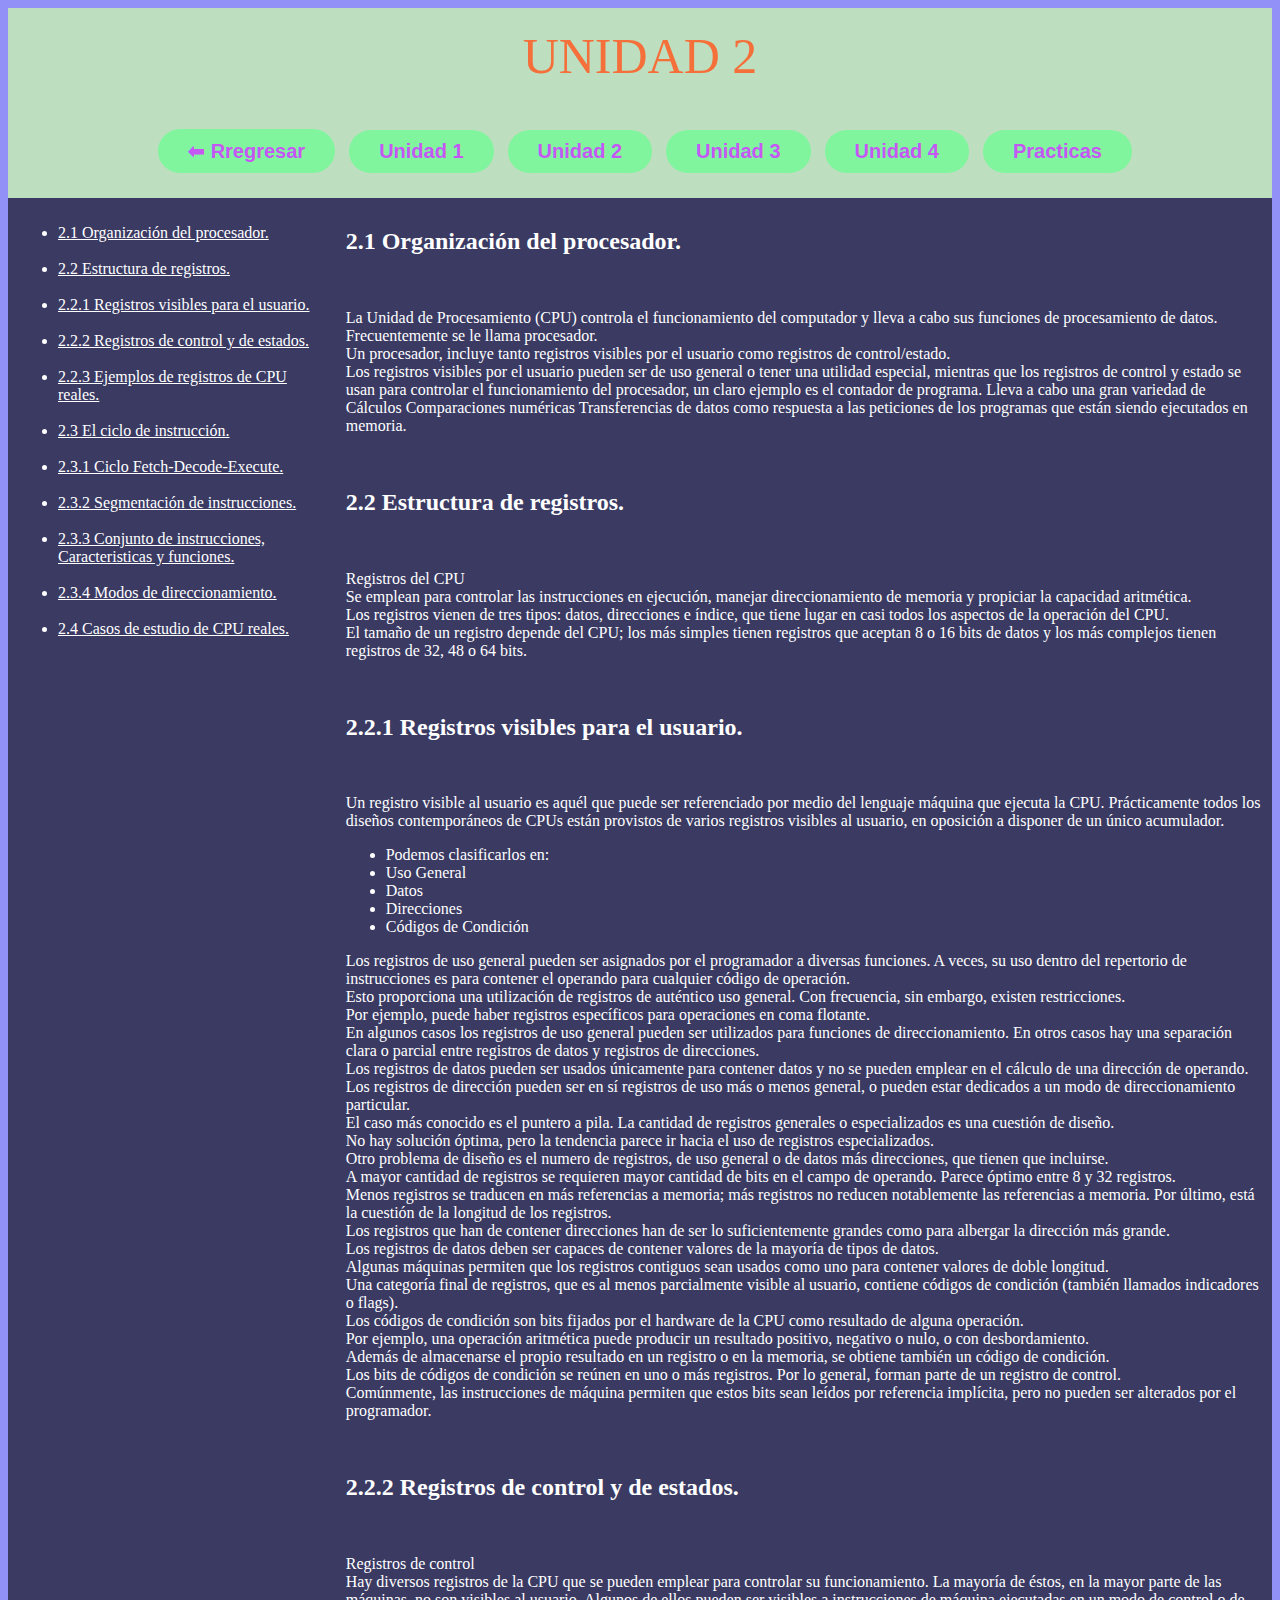
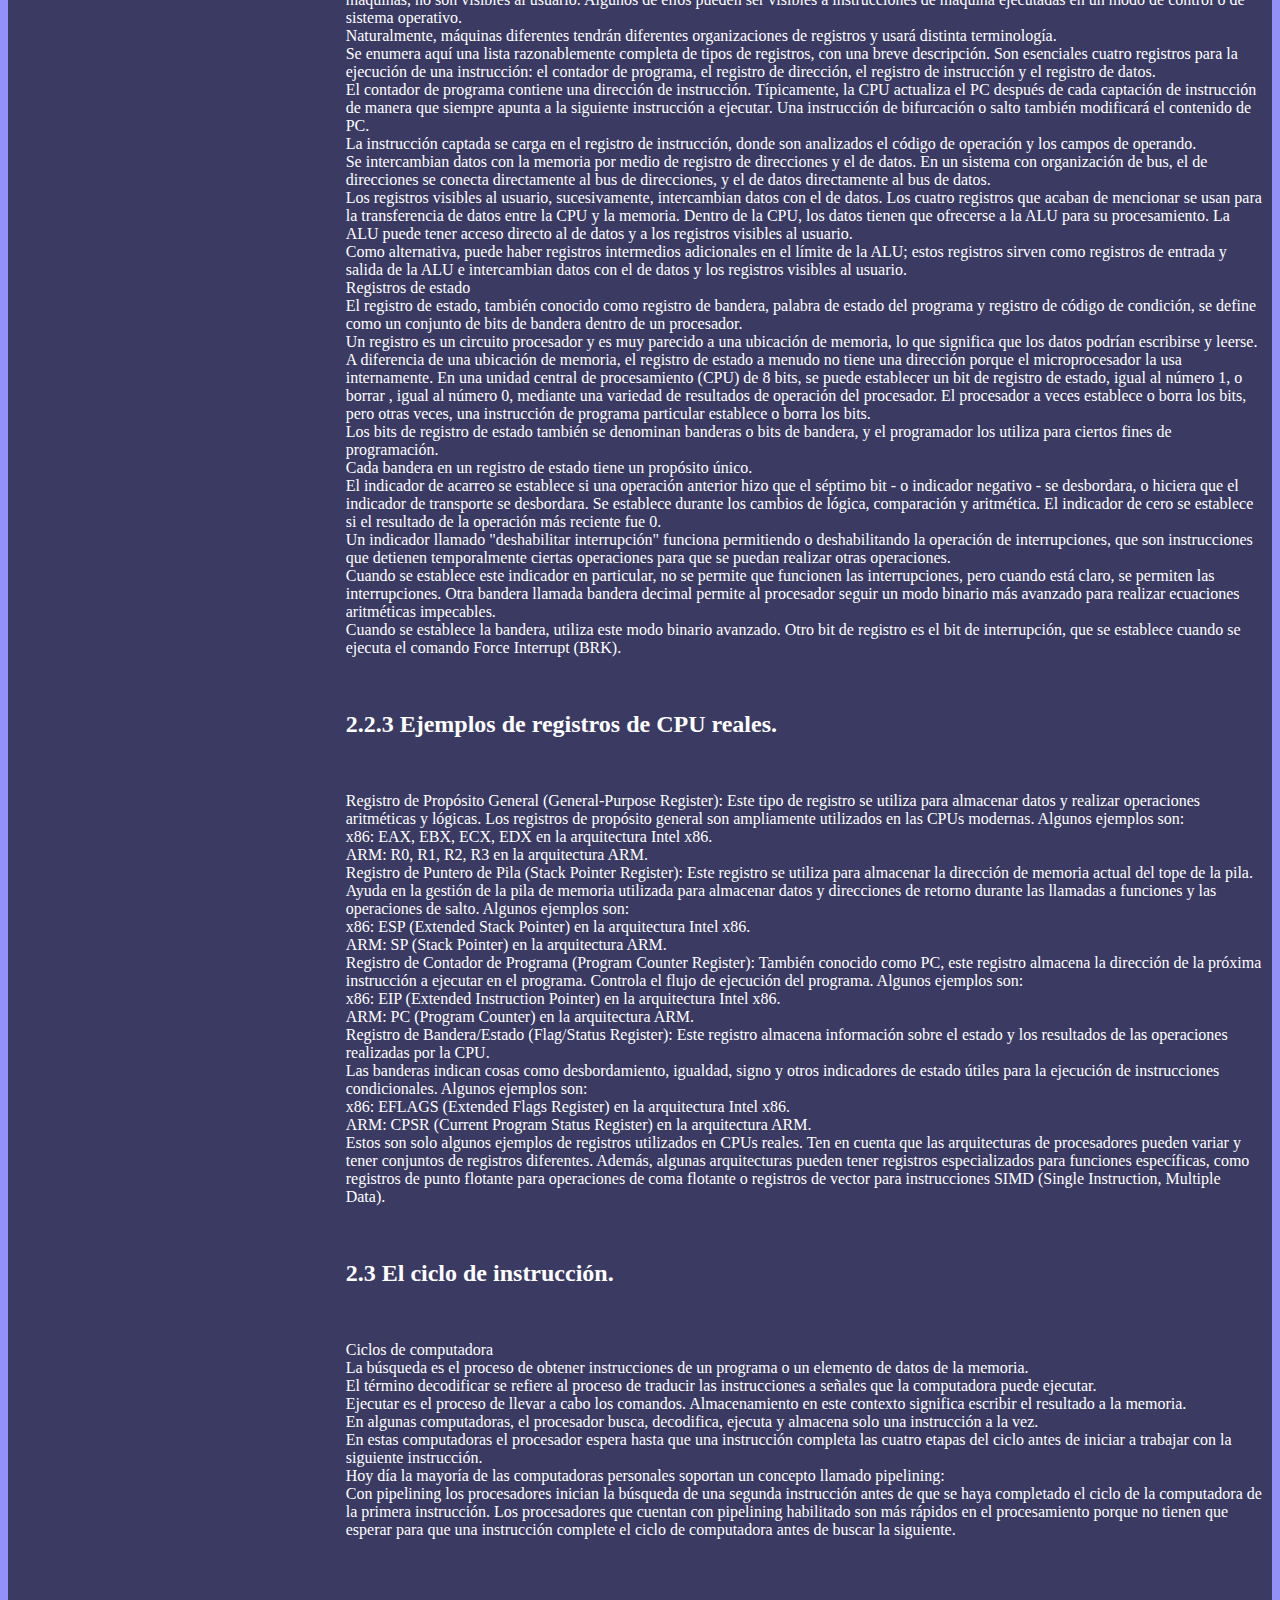
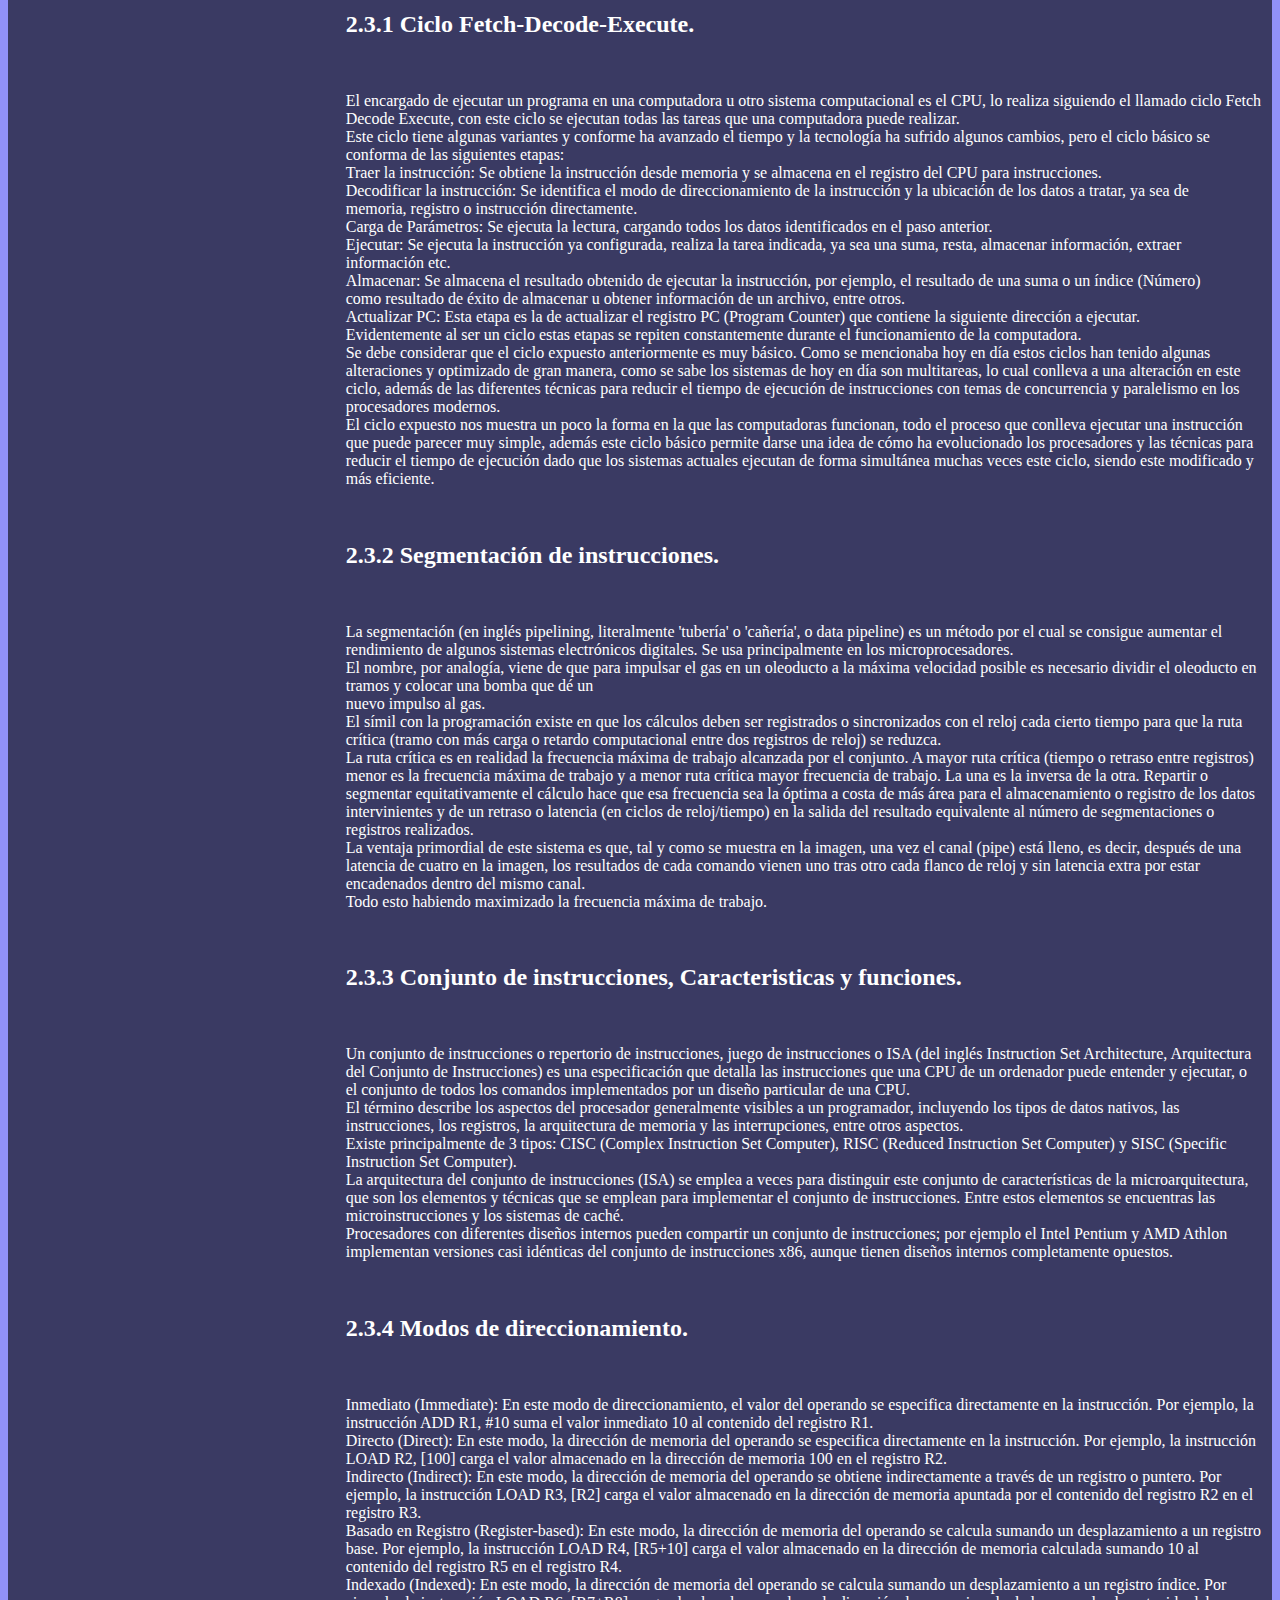
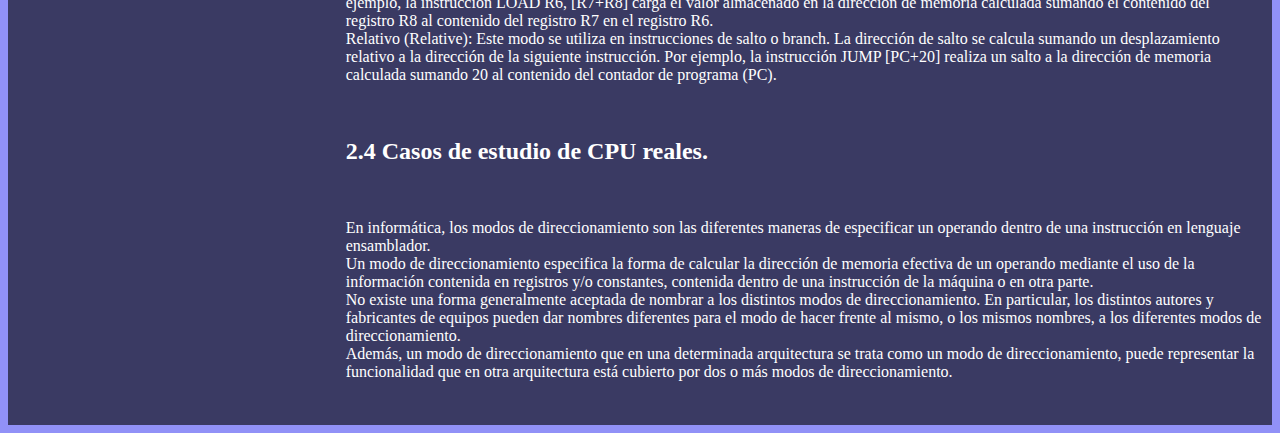
<file: HTML/unidad2.html>
<!DOCTYPE html>
    <html lang="en">
    <head>
        <meta charset="UTF-8">
        <title>Unidad 2</title>
        <link rel="stylesheet" type="text/css" href="../CSS/Style.css" media="screen" />
    </head>
    <body class="unidades">
        <header class="cabecera-tituloUnidades">
            <div>
                <font class="FuenteTitulo2"> UNIDAD 2 </font>
            </div>
        </header>
        <header class="unidades">
            <div>
                <a href="Index.html" class="btn"><button>⬅ Rregresar</button></a>
                <a href="unidad1.html" class="btn"><button>Unidad 1</button></a>
                <a href="unidad2.html" class="btn"><button>Unidad 2</button></a>
                <a href="unidad3.html" class="btn"><button>Unidad 3</button></a>
                <a href="unidad4.html" class="btn"><button>Unidad 4</button></a>
                <a href="practicas.html" class="btn"><button>Practicas</button></a>
            </div>
        </header>
        <div class="contenedor">
            <div class="index column">
                <ul>
                    <li><a href="#2.1 Organización del procesador.">2.1 Organización del procesador.</a></li><br>
                    <li><a href="#2.2 Estructura de registros.">2.2 Estructura de registros.</a></li><br>
                    <li><a href="#2.2.1 Registros visibles para el usuario.">2.2.1 Registros visibles para el usuario.</a></li><br>
                    <li><a href="#2.2.2 Registros de control y de estados.">2.2.2 Registros de control y de estados.</a></li><br>
                    <li><a href="#2.2.3 Ejemplos de registros de CPU reales.">2.2.3 Ejemplos de registros de CPU reales.</a></li><br>
                    <li><a href="#2.3 El ciclo de instrucción.">2.3 El ciclo de instrucción.</a></li><br>
                    <li><a href="#2.3.1 Ciclo Fetch-Decode-Execute.">2.3.1 Ciclo Fetch-Decode-Execute.</a></li><br>
                    <li><a href="#2.3.2 Segmentación de instrucciones.">2.3.2 Segmentación de instrucciones.</a></li><br>
                    <li><a href="#2.3.3 Conjunto de instrucciones, Caracteristicas y funciones.">2.3.3 Conjunto de instrucciones, Caracteristicas y funciones.</a></li><br>
                    <li><a href="#2.3.4 Modos de direccionamiento.">2.3.4 Modos de direccionamiento.</a></li><br>
                    <li><a href="#2.4 Casos de estudio de CPU reales.">2.4 Casos de estudio de CPU reales.</a></li><br>
                  </ul>
            </div>
            <div class="info column">
                <h2 id="2.1 Organización del procesador.">2.1 Organización del procesador.</h2><br>
      <p>La Unidad de Procesamiento (CPU) controla el funcionamiento del computador y lleva a cabo sus funciones de procesamiento de 
        datos. Frecuentemente se le llama procesador.<br>
        Un procesador, incluye tanto registros visibles por el usuario como registros de control/estado.<br>
        Los registros visibles por el usuario pueden ser de uso general o tener una utilidad especial, mientras que los registros de control y estado se usan para controlar el funcionamiento del procesador, un claro ejemplo es el contador de programa.
        Lleva a cabo una gran variedad de Cálculos Comparaciones numéricas Transferencias de datos como respuesta a las peticiones de los programas que están siendo ejecutados en memoria.<br>
      </p><br>
      
      <h2 id="2.2 Estructura de registros.">2.2 Estructura de registros.</h2><br>
      <p>Registros del CPU<br>
        Se emplean para controlar las instrucciones en ejecución, manejar direccionamiento de memoria y propiciar la capacidad aritmética.<br>
        Los registros vienen de tres tipos: datos, direcciones e índice, que tiene lugar en casi todos los aspectos de la operación del CPU.<br>
        El tamaño de un registro depende del CPU; los más simples tienen registros que aceptan 8 o 16 bits de datos y los más complejos tienen registros de 32, 48 o 64 bits.<br>
      </p><br>
     
      <h2 id="2.2.1 Registros visibles para el usuario.">2.2.1 Registros visibles para el usuario.</h2><br>
      <p>Un registro visible al usuario es aquél que puede ser referenciado por medio del lenguaje máquina que ejecuta la CPU. Prácticamente todos los diseños contemporáneos de CPUs están provistos de varios registros visibles al usuario, en oposición a disponer de un único acumulador.<br>
      <ul>
      <li>Podemos clasificarlos en:<br></li>
      <li>Uso General<br></li>
      <li>Datos<br></li>
      <li>Direcciones<br></li>
      <li>Códigos de Condición<br></li>
    </ul>
      Los registros de uso general pueden ser asignados por el programador a diversas funciones. A veces, su uso dentro del repertorio de instrucciones es para contener el operando para cualquier código de operación.<br>
      Esto proporciona una utilización de registros de auténtico uso general. Con frecuencia, sin embargo, existen restricciones. <br>
      Por ejemplo, puede haber registros específicos para operaciones en coma flotante.<br>
      En algunos casos los registros de uso general pueden ser utilizados para funciones de direccionamiento. En otros casos hay una separación clara o parcial entre registros de datos y registros de direcciones.<br>
      Los registros de datos pueden ser usados únicamente para contener datos y no se pueden emplear en el cálculo de una dirección de operando.<br>
      Los registros de dirección pueden ser en sí registros de uso más o menos general, o pueden estar dedicados a un modo de direccionamiento particular. <br>
      El caso más conocido es el puntero a pila. La cantidad de registros generales o especializados es una cuestión de diseño. <br>
      No hay solución óptima, pero la tendencia parece ir hacia el uso de registros especializados.<br>
      Otro problema de diseño es el numero de registros, de uso general o de datos más direcciones, que tienen que incluirse.<br>
      A mayor cantidad de registros se requieren mayor cantidad de bits en el campo de operando. Parece óptimo entre 8 y 32 registros. <br>
      Menos registros se traducen en más referencias a memoria; más registros no reducen notablemente las referencias a memoria. Por último, está la cuestión de la longitud de los registros.<br>
      Los registros que han de contener direcciones han de ser lo suficientemente grandes como para albergar la dirección más grande. <br>
      Los registros de datos deben ser capaces de contener valores de la mayoría de tipos de datos.<br>
      Algunas máquinas permiten que los registros contiguos sean usados como uno para contener valores de doble longitud.<br>
      Una categoría final de registros, que es al menos parcialmente visible al usuario, contiene códigos de condición (también llamados indicadores o flags).<br>
      Los códigos de condición son bits fijados por el hardware de la CPU como resultado de alguna operación. <br>
      Por ejemplo, una operación aritmética puede producir un resultado positivo, negativo o nulo, o con desbordamiento. <br>
      Además de almacenarse el propio resultado en un registro o en la memoria, se obtiene también un código de condición.<br>
      Los bits de códigos de condición se reúnen en uno o más registros. Por lo general, forman parte de un registro de control.<br>
      Comúnmente, las instrucciones de máquina permiten que estos bits sean leídos por referencia implícita, pero no pueden ser alterados por el programador.<br>
    </p><br>
      <h2 id="2.2.2 Registros de control y de estados.">2.2.2 Registros de control y de estados.</h2><br>
      <p>Registros de control<br>
        Hay diversos registros de la CPU que se pueden emplear para controlar su funcionamiento. La mayoría de éstos, en la mayor parte de las máquinas, no son visibles al usuario. Algunos de ellos pueden ser visibles a instrucciones de máquina ejecutadas en un modo de control o de sistema operativo.<br>
        Naturalmente, máquinas diferentes tendrán diferentes organizaciones de registros y usará distinta terminología. <br>
        Se enumera aquí una lista razonablemente completa de tipos de registros, con una breve descripción. Son esenciales cuatro registros para la ejecución de una instrucción: el contador de programa, el registro de dirección, el registro de instrucción y el registro de datos.<br>
        El contador de programa contiene una dirección de instrucción. Típicamente, la CPU actualiza el PC después de cada captación de instrucción de manera que siempre apunta a la siguiente instrucción a ejecutar. Una instrucción de bifurcación o salto también modificará el contenido de PC. <br>
        La instrucción captada se carga en el registro de instrucción, donde son analizados el código de operación y los campos de operando.<br>
        Se intercambian datos con la memoria por medio de registro de direcciones y el de datos. En un sistema con organización de bus, el de direcciones se conecta directamente al bus de direcciones, y el de datos directamente al bus de datos.<br>
        Los registros visibles al usuario, sucesivamente, intercambian datos con el de datos. Los cuatro registros que acaban de mencionar se usan para la transferencia de datos entre la CPU y la memoria. Dentro de la CPU, los datos tienen que ofrecerse a la ALU para su procesamiento. La ALU puede tener acceso directo al de datos y a los registros visibles al usuario. <br>
        Como alternativa, puede haber registros intermedios adicionales en el límite de la ALU; estos registros sirven como registros de entrada y salida de la ALU e intercambian datos con el de datos y los registros visibles al usuario.<br>
        Registros de estado<br>
        El registro de estado, también conocido como registro de bandera, palabra de estado del programa y registro de código de condición, se define como un conjunto de bits de bandera dentro de un procesador.<br>
        Un registro es un circuito procesador y es muy parecido a una ubicación de memoria, lo que significa que los datos podrían escribirse y leerse. <br>
        A diferencia de una ubicación de memoria, el registro de estado a menudo no tiene una dirección porque el microprocesador la usa internamente. En una unidad central de procesamiento (CPU) de 8 bits, se puede establecer un bit de registro de estado, igual al número 1, o borrar , igual al número 0, mediante una variedad de resultados de operación del procesador. El procesador a veces establece o borra los bits, pero otras veces, una instrucción de programa particular establece o borra los bits.<br>
        Los bits de registro de estado también se denominan banderas o bits de bandera, y el programador los utiliza para ciertos fines de programación. <br>
        Cada bandera en un registro de estado tiene un propósito único.<br>
        El indicador de acarreo se establece si una operación anterior hizo que el séptimo bit - o indicador negativo - se desbordara, o hiciera que el indicador de transporte se desbordara. Se establece durante los cambios de lógica, comparación y aritmética. El indicador de cero se establece si el resultado de la operación más reciente fue 0.<br>
        Un indicador llamado "deshabilitar interrupción" funciona permitiendo o deshabilitando la operación de interrupciones, que son instrucciones que detienen temporalmente ciertas operaciones para que se puedan realizar otras operaciones. <br>
        Cuando se establece este indicador en particular, no se permite que funcionen las interrupciones, pero cuando está claro, se permiten las interrupciones. Otra bandera llamada bandera decimal permite al procesador seguir un modo binario más avanzado para realizar ecuaciones aritméticas impecables. <br>
        Cuando se establece la bandera, utiliza este modo binario avanzado. Otro bit de registro es el bit de interrupción, que se establece cuando se ejecuta el comando Force Interrupt (BRK).<br>
      </p><br>
      <h2 id="2.2.3 Ejemplos de registros de CPU reales.">2.2.3 Ejemplos de registros de CPU reales.</h2><br>
      <p>Registro de Propósito General (General-Purpose Register): Este tipo de registro se utiliza para almacenar datos y realizar operaciones aritméticas y lógicas. Los registros de propósito general son ampliamente utilizados en las CPUs modernas. Algunos ejemplos son:<br>
      x86: EAX, EBX, ECX, EDX en la arquitectura Intel x86.<br>
      ARM: R0, R1, R2, R3 en la arquitectura ARM.<br>
      Registro de Puntero de Pila (Stack Pointer Register): Este registro se utiliza para almacenar la dirección de memoria actual del tope de la pila. <br>
      Ayuda en la gestión de la pila de memoria utilizada para almacenar datos y direcciones de retorno durante las llamadas a funciones y las operaciones de salto. Algunos ejemplos son:<br>
      x86: ESP (Extended Stack Pointer) en la arquitectura Intel x86.<br>
      ARM: SP (Stack Pointer) en la arquitectura ARM.<br>
      Registro de Contador de Programa (Program Counter Register): También conocido como PC, este registro almacena la dirección de la próxima instrucción a ejecutar en el programa. Controla el flujo de ejecución del programa. Algunos ejemplos son:<br>
      x86: EIP (Extended Instruction Pointer) en la arquitectura Intel x86.<br>
      ARM: PC (Program Counter) en la arquitectura ARM.<br>
      Registro de Bandera/Estado (Flag/Status Register): Este registro almacena información sobre el estado y los resultados de las operaciones realizadas por la CPU. <br>
      Las banderas indican cosas como desbordamiento, igualdad, signo y otros indicadores de estado útiles para la ejecución de instrucciones condicionales. Algunos ejemplos son:<br>
      x86: EFLAGS (Extended Flags Register) en la arquitectura Intel x86.<br>
      ARM: CPSR (Current Program Status Register) en la arquitectura ARM.<br>
      Estos son solo algunos ejemplos de registros utilizados en CPUs reales. Ten en cuenta que las arquitecturas de procesadores pueden variar y tener conjuntos de registros diferentes. Además, algunas arquitecturas pueden tener registros especializados para funciones específicas, como registros de punto flotante para operaciones de coma flotante o registros de vector para instrucciones SIMD (Single Instruction, Multiple Data).</p><br>
      <h2 id="2.3 El ciclo de instrucción.">2.3 El ciclo de instrucción.</h2><br>
      <p>Ciclos de computadora<br>
        La búsqueda es el proceso de obtener instrucciones de un programa o un elemento de datos de la memoria. <br>
        El término decodificar se refiere al proceso de traducir las instrucciones a señales que la computadora puede ejecutar.<br>
        Ejecutar es el proceso de llevar a cabo los comandos. Almacenamiento en este contexto significa escribir el resultado a la memoria.<br>
        En algunas computadoras, el procesador busca, decodifica, ejecuta y almacena solo una instrucción a la vez. <br>
        En estas computadoras el procesador espera hasta que una instrucción completa las cuatro etapas del ciclo antes de iniciar a trabajar con la siguiente instrucción.<br>
        Hoy día la mayoría de las computadoras personales soportan un concepto llamado pipelining:<br>
        Con pipelining los procesadores inician la búsqueda de una segunda instrucción antes de que se haya completado el ciclo de la computadora de la primera instrucción. Los procesadores que cuentan con pipelining habilitado son más rápidos en el procesamiento porque no tienen que esperar para que una instrucción complete el ciclo de computadora antes de buscar la siguiente.<br>
      </p><br>
<br>

      <h2 id="2.3.1 Ciclo Fetch-Decode-Execute.">2.3.1 Ciclo Fetch-Decode-Execute.</h2><br>
      <p>El encargado de ejecutar un programa en una computadora u otro sistema computacional es el CPU, lo realiza siguiendo el llamado ciclo Fetch Decode Execute, con este ciclo se ejecutan todas las tareas que una computadora puede realizar.<br>
      Este ciclo tiene algunas variantes y conforme ha avanzado el tiempo y la tecnología ha sufrido algunos cambios, pero el ciclo básico se conforma de las siguientes etapas:<br>
      Traer la instrucción: Se obtiene la instrucción desde memoria y se almacena en el registro del CPU para instrucciones.<br>
      Decodificar la instrucción: Se identifica el modo de direccionamiento de la instrucción y la ubicación de los datos a tratar, ya sea de<br>
      memoria, registro o instrucción directamente.<br>
      Carga de Parámetros: Se ejecuta la lectura, cargando todos los datos identificados en el paso anterior.<br>
      Ejecutar: Se ejecuta la instrucción ya configurada, realiza la tarea indicada, ya sea una suma, resta, almacenar información, extraer<br>
      información etc.<br>
      Almacenar: Se almacena el resultado obtenido de ejecutar la instrucción, por ejemplo, el resultado de una suma o un índice (Número)<br>
      como resultado de éxito de almacenar u obtener información de un archivo, entre otros.<br>
      Actualizar PC: Esta etapa es la de actualizar el registro PC (Program Counter) que contiene la siguiente dirección a ejecutar.<br>
      Evidentemente al ser un ciclo estas etapas se repiten constantemente durante el funcionamiento de la computadora.<br>
      Se debe considerar que el ciclo expuesto anteriormente es muy básico. Como se mencionaba hoy en día estos ciclos han tenido algunas alteraciones y optimizado de gran manera, como se sabe los sistemas de hoy en día son multitareas, lo cual conlleva a una alteración en este ciclo, además de las diferentes técnicas para reducir el tiempo de ejecución de instrucciones con temas de concurrencia y paralelismo en los procesadores modernos.<br>
      El ciclo expuesto nos muestra un poco la forma en la que las computadoras funcionan, todo el proceso que conlleva ejecutar una instrucción que puede parecer muy simple, además este ciclo básico permite darse una idea de cómo ha evolucionado los procesadores y las técnicas para reducir el tiempo de ejecución dado que los sistemas actuales ejecutan de forma simultánea muchas veces este ciclo, siendo este modificado y más eficiente.<br>
      </p><br>
      
      <h2 id="2.3.2 Segmentación de instrucciones.">2.3.2 Segmentación de instrucciones.</h2><br>
      <p>La segmentación (en inglés pipelining, literalmente 'tubería' o 'cañería', o data pipeline) es un método por el cual se consigue aumentar el rendimiento de algunos sistemas electrónicos digitales. Se usa principalmente en los microprocesadores.<br>
        El nombre, por analogía, viene de que para impulsar el gas en un oleoducto a la máxima velocidad posible es necesario dividir el oleoducto en tramos y colocar una bomba que dé un<br>
        nuevo impulso al gas.<br>
        El símil con la programación existe en que los cálculos deben ser registrados o sincronizados con el reloj cada cierto tiempo para que la ruta crítica (tramo con más carga o retardo computacional entre dos registros de reloj) se reduzca.<br>
        La ruta crítica es en realidad la frecuencia máxima de trabajo alcanzada por el conjunto. A mayor ruta crítica (tiempo o retraso entre registros) menor es la frecuencia máxima de trabajo y a menor ruta crítica mayor frecuencia de trabajo. La una es la inversa de la otra. Repartir o segmentar equitativamente el cálculo hace que esa frecuencia sea la óptima a costa de más área para el almacenamiento o registro de los datos intervinientes y de un retraso o latencia (en ciclos de reloj/tiempo) en la salida del resultado equivalente al número de segmentaciones o registros realizados.<br>
        La ventaja primordial de este sistema es que, tal y como se muestra en la imagen, una vez el canal (pipe) está lleno, es decir, después de una latencia de cuatro en la imagen, los resultados de cada comando vienen uno tras otro cada flanco de reloj y sin latencia extra por estar encadenados dentro del mismo canal. <br>
        Todo esto habiendo maximizado la frecuencia máxima de trabajo.<br>
      </p><br>
      <h2 id="2.3.3 Conjunto de instrucciones, Caracteristicas y funciones.">2.3.3 Conjunto de instrucciones, Caracteristicas y funciones.</h2><br>
      <p>Un conjunto de instrucciones o repertorio de instrucciones, juego de instrucciones o ISA (del inglés Instruction Set Architecture, Arquitectura del Conjunto de Instrucciones) es una especificación que detalla las instrucciones que una CPU de un ordenador puede entender y ejecutar, o el conjunto de todos los comandos implementados por un diseño particular de una CPU.<br>
      El término describe los aspectos del procesador generalmente visibles a un programador, incluyendo los tipos de datos nativos, las instrucciones, los registros, la arquitectura de memoria y las interrupciones, entre otros aspectos.<br>
      Existe principalmente de 3 tipos: CISC (Complex Instruction Set Computer), RISC (Reduced Instruction Set Computer) y SISC (Specific Instruction Set Computer).<br>
      La arquitectura del conjunto de instrucciones (ISA) se emplea a veces para distinguir este conjunto de características de la microarquitectura, que son los elementos y técnicas que se emplean para implementar el conjunto de instrucciones. Entre estos elementos se encuentras las microinstrucciones y los sistemas de caché.<br>
      Procesadores con diferentes diseños internos pueden compartir un conjunto de instrucciones; por ejemplo el Intel Pentium y AMD Athlon implementan versiones casi idénticas del conjunto de instrucciones x86, aunque tienen diseños internos completamente opuestos.<br>
      </p><br>
      <h2 id="2.3.4 Modos de direccionamiento.">2.3.4 Modos de direccionamiento.</h2><br>
      <p>Inmediato (Immediate): En este modo de direccionamiento, el valor del operando se especifica directamente en la instrucción. Por ejemplo, la instrucción ADD R1, #10 suma el valor inmediato 10 al contenido del registro R1.<br>
      Directo (Direct): En este modo, la dirección de memoria del operando se especifica directamente en la instrucción. Por ejemplo, la instrucción LOAD R2, [100] carga el valor almacenado en la dirección de memoria 100 en el registro R2.<br>
      Indirecto (Indirect): En este modo, la dirección de memoria del operando se obtiene indirectamente a través de un registro o puntero. Por ejemplo, la instrucción LOAD R3, [R2] carga el valor almacenado en la dirección de memoria apuntada por el contenido del registro R2 en el registro R3.<br>
      Basado en Registro (Register-based): En este modo, la dirección de memoria del operando se calcula sumando un desplazamiento a un registro base. Por ejemplo, la instrucción LOAD R4, [R5+10] carga el valor almacenado en la dirección de memoria calculada sumando 10 al contenido del registro R5 en el registro R4.<br>
      Indexado (Indexed): En este modo, la dirección de memoria del operando se calcula sumando un desplazamiento a un registro índice. Por ejemplo, la instrucción LOAD R6, [R7+R8] carga el valor almacenado en la dirección de memoria calculada sumando el contenido del registro R8 al contenido del registro R7 en el registro R6.<br>
      Relativo (Relative): Este modo se utiliza en instrucciones de salto o branch. La dirección de salto se calcula sumando un desplazamiento relativo a la dirección de la siguiente instrucción. Por ejemplo, la instrucción JUMP [PC+20] realiza un salto a la dirección de memoria calculada sumando 20 al contenido del contador de programa (PC).</p><br>
      <h2 id="2.4 Casos de estudio de CPU reales.">2.4 Casos de estudio de CPU reales.</h2><br>
      <p>En informática, los modos de direccionamiento son las diferentes maneras de especificar un operando dentro de una instrucción en lenguaje ensamblador.<br>
        Un modo de direccionamiento especifica la forma de calcular la dirección de memoria efectiva de un operando mediante el uso de la información contenida en registros y/o constantes, contenida dentro de una instrucción de la máquina o en otra parte.<br>
        No existe una forma generalmente aceptada de nombrar a los distintos modos de direccionamiento. En particular, los distintos autores y fabricantes de equipos pueden dar nombres diferentes para el modo de hacer frente al mismo, o los mismos nombres, a los diferentes modos de direccionamiento.<br>
        Además, un modo de direccionamiento que en una determinada arquitectura se trata como un modo de direccionamiento, puede representar la funcionalidad que en otra arquitectura está cubierto por dos o más modos de direccionamiento.<br>
      </p><br>
            </div>
            </div>
    </body>
</html>
</file>
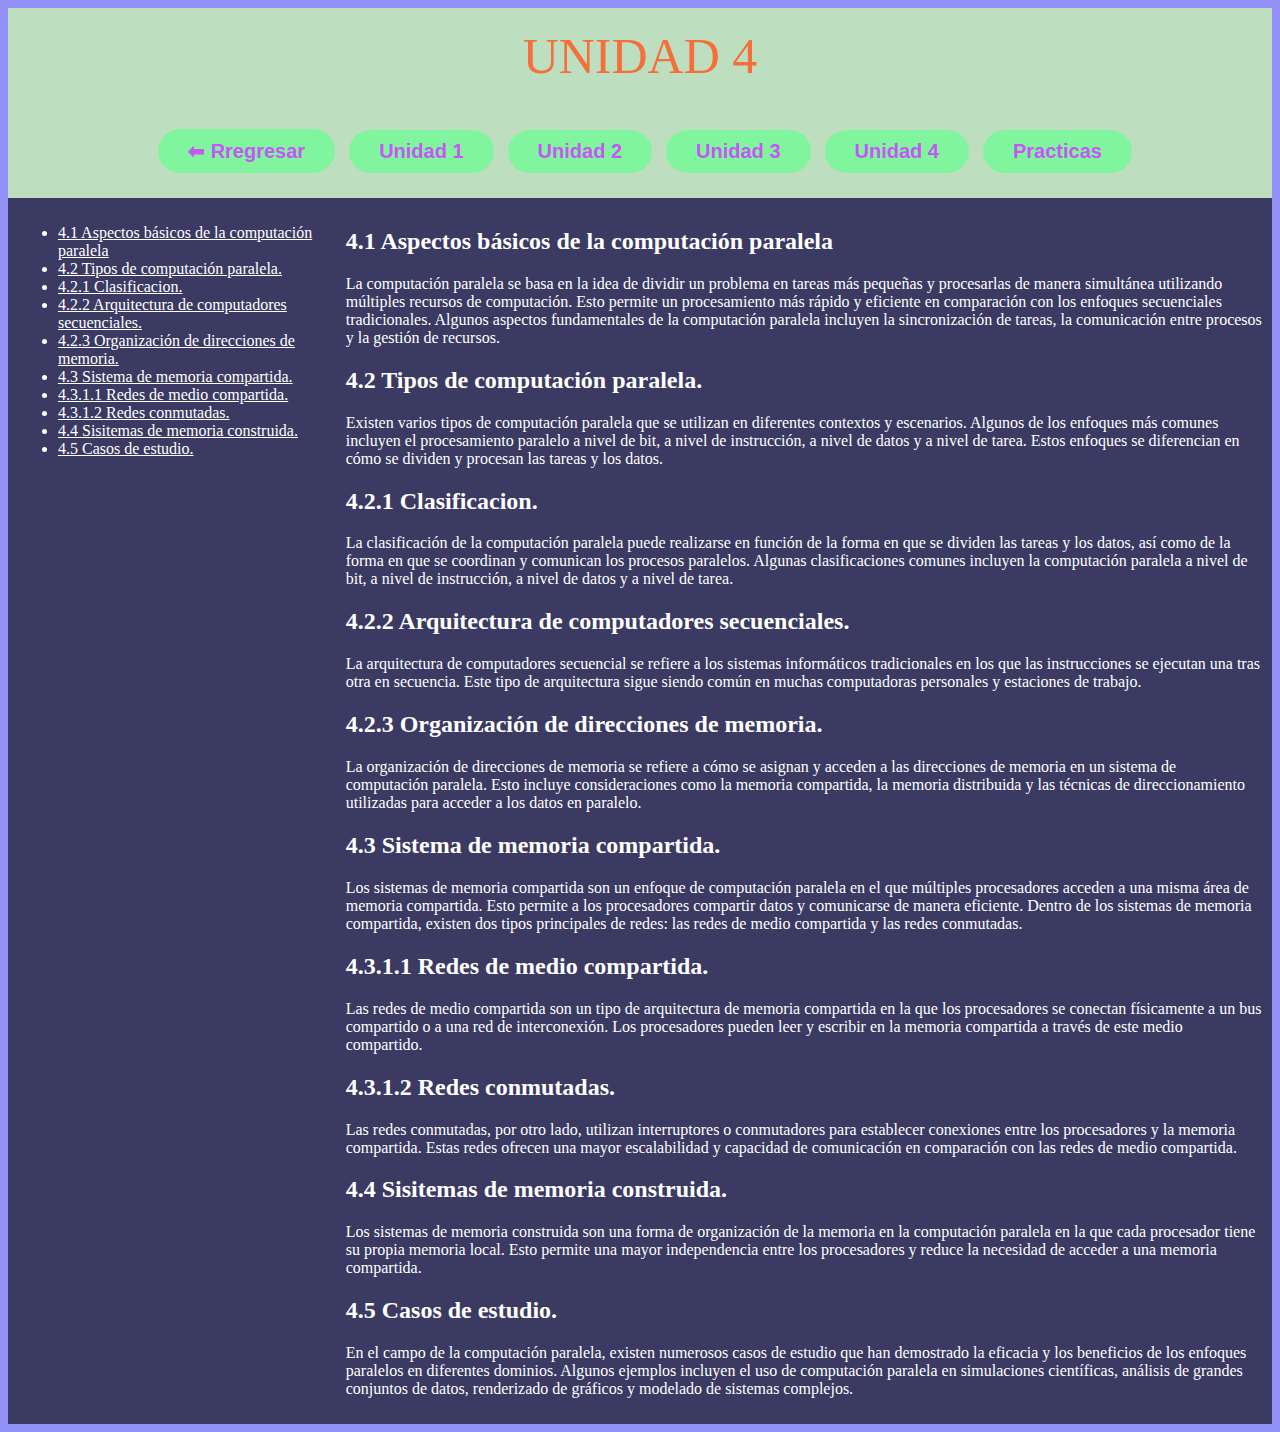
<file: HTML/unidad4.html>
<!DOCTYPE html>
    <html lang="en">
    <head>
        <meta charset="UTF-8">
        <title>Unidad 4</title>
        <link rel="stylesheet" type="text/css" href="../CSS/Style.css" media="screen" />
    </head>
    <body class="unidades">
        <header class="cabecera-tituloUnidades">
            <div>
                <font class="FuenteTitulo2"> UNIDAD 4</font>
            </div>
        </header>
        <header class="unidades">
            <div>
                <a href="Index.html" class="btn"><button>⬅ Rregresar</button></a>
                <a href="unidad1.html" class="btn"><button>Unidad 1</button></a>
                <a href="unidad2.html" class="btn"><button>Unidad 2</button></a>
                <a href="unidad3.html" class="btn"><button>Unidad 3</button></a>
                <a href="unidad4.html" class="btn"><button>Unidad 4</button></a>
                <a href="practicas.html" class="btn"><button>Practicas</button></a>
            </div>
        </header>
        <div class="contenedor">
            <div class="index column">
                <ul>
                    <li><a href="#4.1 Aspectos básicos de la computación paralela.">4.1 Aspectos básicos de la computación paralela </a></li>
                    <li><a href="#4.2 Tipos de computación paralela.">4.2 Tipos de computación paralela.</a></li>
                    <li><a href="#4.2.1 Clasificacion.">4.2.1 Clasificacion.</a></li>
                    <li><a href="#4.2.2 Arquitectura de computadores secuenciales.">4.2.2 Arquitectura de computadores secuenciales.</a></li>
                    <li><a href="#4.2.3 Organización de direcciones de memoria.">4.2.3 Organización de direcciones de memoria.</a></li>
                    <li><a href="#4.3 Sistema de memoria compartida.">4.3 Sistema de memoria compartida.</a></li>
                    <li><a href="#4.3.1.1 Redes de medio compartida.">4.3.1.1 Redes de medio compartida.</a></li>
                    <li><a href="#4.3.1.2 Redes conmutadas.">4.3.1.2 Redes conmutadas.</a></li>
                    <li><a href="#4.4 Sisitemas de memoria construida.">4.4 Sisitemas de memoria construida.</a></li>
                    <li><a href="#4.5 Casos de estudio.">4.5 Casos de estudio.</a></li>
                </ul>
            </div>
            <div class="info column">
                <h2 id="4.1 Aspectos básicos de la computación paralela.">4.1 Aspectos básicos de la computación paralela </h2>
    <p>La computación paralela se basa en la idea de dividir un problema en tareas más pequeñas y procesarlas de manera simultánea utilizando múltiples recursos de computación. Esto permite un procesamiento más rápido y eficiente en comparación con los enfoques secuenciales tradicionales. Algunos aspectos fundamentales de la computación paralela incluyen la sincronización de tareas, la comunicación entre procesos y la gestión de recursos.</p>
    
    <h2 id="4.2 Tipos de computación paralela.">4.2 Tipos de computación paralela.</h2>
    <p>Existen varios tipos de computación paralela que se utilizan en diferentes contextos y escenarios. Algunos de los enfoques más comunes incluyen el procesamiento paralelo a nivel de bit, a nivel de instrucción, a nivel de datos y a nivel de tarea. Estos enfoques se diferencian en cómo se dividen y procesan las tareas y los datos.
</p>
    <h2 id="4.2.1 Clasificacion.">4.2.1 Clasificacion.</h2>
    <p>La clasificación de la computación paralela puede realizarse en función de la forma en que se dividen las tareas y los datos, así como de la forma en que se coordinan y comunican los procesos paralelos. Algunas clasificaciones comunes incluyen la computación paralela a nivel de bit, a nivel de instrucción, a nivel de datos y a nivel de tarea.
</p>
    <h2 id="4.2.2 Arquitectura de computadores secuenciales.">4.2.2 Arquitectura de computadores secuenciales.</h2>
    <p>La arquitectura de computadores secuencial se refiere a los sistemas informáticos tradicionales en los que las instrucciones se ejecutan una tras otra en secuencia. Este tipo de arquitectura sigue siendo común en muchas computadoras personales y estaciones de trabajo.
</p>
    <h2 id="4.2.3 Organización de direcciones de memoria.">4.2.3 Organización de direcciones de memoria.</h2>
    <p>La organización de direcciones de memoria se refiere a cómo se asignan y acceden a las direcciones de memoria en un sistema de computación paralela. Esto incluye consideraciones como la memoria compartida, la memoria distribuida y las técnicas de direccionamiento utilizadas para acceder a los datos en paralelo.</p>
    <h2 id="4.3 Sistema de memoria compartida.">4.3 Sistema de memoria compartida.</h2>
    <p>Los sistemas de memoria compartida son un enfoque de computación paralela en el que múltiples procesadores acceden a una misma área de memoria compartida. Esto permite a los procesadores compartir datos y comunicarse de manera eficiente. Dentro de los sistemas de memoria compartida, existen dos tipos principales de redes: las redes de medio compartida y las redes conmutadas.</p>
    <h2 id="4.3.1.1 Redes de medio compartida.">4.3.1.1 Redes de medio compartida.</h2>
    <p>Las redes de medio compartida son un tipo de arquitectura de memoria compartida en la que los procesadores se conectan físicamente a un bus compartido o a una red de interconexión. Los procesadores pueden leer y escribir en la memoria compartida a través de este medio compartido.</p>
    <h2 id="4.3.1.2 Redes conmutadas.">4.3.1.2 Redes conmutadas.</h2>
    <p>Las redes conmutadas, por otro lado, utilizan interruptores o conmutadores para establecer conexiones entre los procesadores y la memoria compartida. Estas redes ofrecen una mayor escalabilidad y capacidad de comunicación en comparación con las redes de medio compartida.</p>
    
    <h2 id="4.4 Sisitemas de memoria construida.">4.4 Sisitemas de memoria construida.</h2>
    <p>Los sistemas de memoria construida son una forma de organización de la memoria en la computación paralela en la que cada procesador tiene su propia memoria local. Esto permite una mayor independencia entre los procesadores y reduce la necesidad de acceder a una memoria compartida.</p>
    <h2 id="4.5 Casos de estudio.">4.5 Casos de estudio.</h2>
    <p>En el campo de la computación paralela, existen numerosos casos de estudio que han demostrado la eficacia y los beneficios de los enfoques paralelos en diferentes dominios. Algunos ejemplos incluyen el uso de computación paralela en simulaciones científicas, análisis de grandes conjuntos de datos, renderizado de gráficos y modelado de sistemas complejos.</p>
            </div>
        </div>
    </body>
</html>
</file>
<file: CSS/Style.css>
/********************************/
/*Estilo del html estres  		*/
/********************************/

/*resposibidad*/
@media(max-width: 840px){
	div.contenido{
		grid-template-columns: repeat(2, 1fr);
	}
}

@media(max-width: 600px){
	div.contenido{
		grid-template-columns: repeat(1	, 1fr);
	}
}

/***************************************/
/*Formato para el body				   */
/***************************************/
body.pag-Index{
	background-image:url("../IMG/fondo-index.jpg");
    background-size:100%;
    background-attachment: fixed;
}

body.unidades{
	background-color: rgb(145, 145, 247);
	background-size: 100%;
	background-attachment: fixed;
}

/***********************************/
/*Este muestra la cabecera del html*/
/*de manera general*/
/***********************************/
header.parte-superior-index{
	width: 100%;
	overflow: hidden;
	background: #252932;
	margin-bottom: 20px;
	display: flex;
	justify-content: center;
}

/*********************************/
/*Clase creada para centrar todo */
/*el contenido de manera correcta*/
/*********************************/
.wrapper {
	width: 90%;
	max-width: 1000px;
	margin: auto;
	overflow: hidden;
}

/*********************************/
/*headers personalizados del html*/
/*********************************/
header .parte-superior-index{
	color: #f2f2f2;
	font-size: 50px;
	line-height: 100px;
	float: left;
}

header nav{
	float: right;
	line-height: 200px;
}

header nav a{
	display: inline-block;
	color: #fff;
	text-decoration: none;
	padding: 10px 20px;
	line-height: normal;
	font-size: 20px;
	font-weight: bold;
	transition: all 0.06s ease-in-out;
}

header nav a:hover{
	background: #f56f3a;
	border-radius: 50px;
}

/*division de titulos de las unidades*/
header.cabecera-tituloUnidades{
	background-color: #bddfbf;
	display: flex;
	justify-content: center;
	align-items: center;
	height: 85px;
	padding: 5px 10%;
}


/*Division de los temas de las unidades*/
header.unidades{
	background-color: #bddfbf;
	display: flex;
	justify-content: center;
	align-items: center;
	height: 85px;
	padding: 5px 10%;
}

header.unidades .btn button{
	margin-left: 10px;
	font-weight: 700;
	color: #c557f5;
	padding: 10px 30px;
	background: #81f59e;
	border: none;
	border-radius: 50px;
	cursor: pointer;
	transition: all 0.3s;
	font-size: 20px;
}

header.unidades .btn button:hover{
	background-color:#90c3e6 ;
	color: #F9E79F;
	transform: scale(1.2);
}

/*=====  End of Contenido de los heads  ======*/

/********************************/
/*Este bloque corresponde a la  */
/*divisiones					*/
/********************************/

.contenedor-index{
	width: 100%;
    height: 100%;
    display: flex;
    justify-content: center;
	align-items: center;
    margin: 20px;
	
}

.center{
	margin: auto;
	width: 100%;
	text-align: center;
	align-items: center;
}
  
.contenedor{
	display: grid;
    grid-template-columns: .7fr 2fr;
}

.container {
	display: flex;
	justify-content: center;
	margin-top: 150px; /* Ajuste para evitar superposición con el header */
	padding-bottom: 20px; /* Ajuste para evitar superposición con el footer */
  }
  
  .column {
	background-color: #f2f2f2;
	padding: 10px;
  }

.index {
	
	color: #fff;
	background-color: rgba(0, 0, 0, 0.6);
}

.info {
	
	color: #fff;
	background-color: rgba(0, 0, 0, 0.6);
}

.encabezado{
	width: 100%;
	height: 100%;
	text-align: center;
	margin: auto;
}

/***************************************/
/*Formato para parrafo texto base		*/
/***************************************/

a{
	color: #fff;
}

p.titulo-index{
	font-size: 30px;
	font-family: arial;
	text-align: center;
	color: #ffffff;
}

p.indiceTitulo{
	color:#252932;
	font-size: 20px;
}

p.indiceSubTitulo{
	color: #252932;
	font-size: 14;
}

p.contenidoImagen{
	font-size: 3rem;
	color: #ffffff;
	position: absolute;
	top: 30%;
	left: 30%;
	transform: translate(-50%, -50%);
	text-shadow: 0 0 8px rgba(0, 0, 0, 3.0);
	font-family: 'Kalam', cursive;
}

font.FuenteTitulo2{
	font-size: 50px;
	color: #f56f3a;
}

/****************************************/
/*Formato para imagen opaca	e imagen de */
/*estres								*/
/****************************************/
section.imagenMuestra{
	width: 400px;
	height: 200px;
	overflow: hidden;
	position: relative;
	margin: 10px auto;
	border-radius: 20px;
	box-shadow: 5px 8px 12px black;
	cursor: pointer;
	transition: all 0.3s ease-in-out;
}

.imagenMuestra:hover {
	transform: scale(1.1);
	box-shadow: 13px 15px, 37px black;
}

/***************************************/
/*Formato para Imagenes				   */
/***************************************/
img.imagenProgreso{
	content: url("../IMG/Progrso.png");
	width: 100%;
	height: 100%;
}

img.unidad1{
	content: url("../IMG/un1-modelosArqui.jpeg");
	width: 100%;
	height: 100%;
}

img.unidad2{
	content: url("../IMG/un2-funcionamiento.jpeg");
	width: 100%;
	height: 100%;
}

img.unidad3{
	content: url("../IMG/un3-chipset.jpeg");
	width: 100%;
	height: 100%;
}

img.unidad4{
	content: url("../IMG/un4-paralelo.png");
	width: 100%;
	height: 100%;
}

img.practicas{
	content: url("../IMG/practicas.jpeg");
	width: 100%;
	height: 100%;
}

img.reporte{
	content: url(../IMG/Reportes.jpeg);
	width: 100%;
	height: 100%;
}

img.gamascom{
	content: url(../IMG/gamas.png);
	width: 100%;
	height: 100%;
}

img.cotizacion{
	content: url(../IMG/cotizacion.png);
	width: 100%;
	height: 100%;
}
</file>
